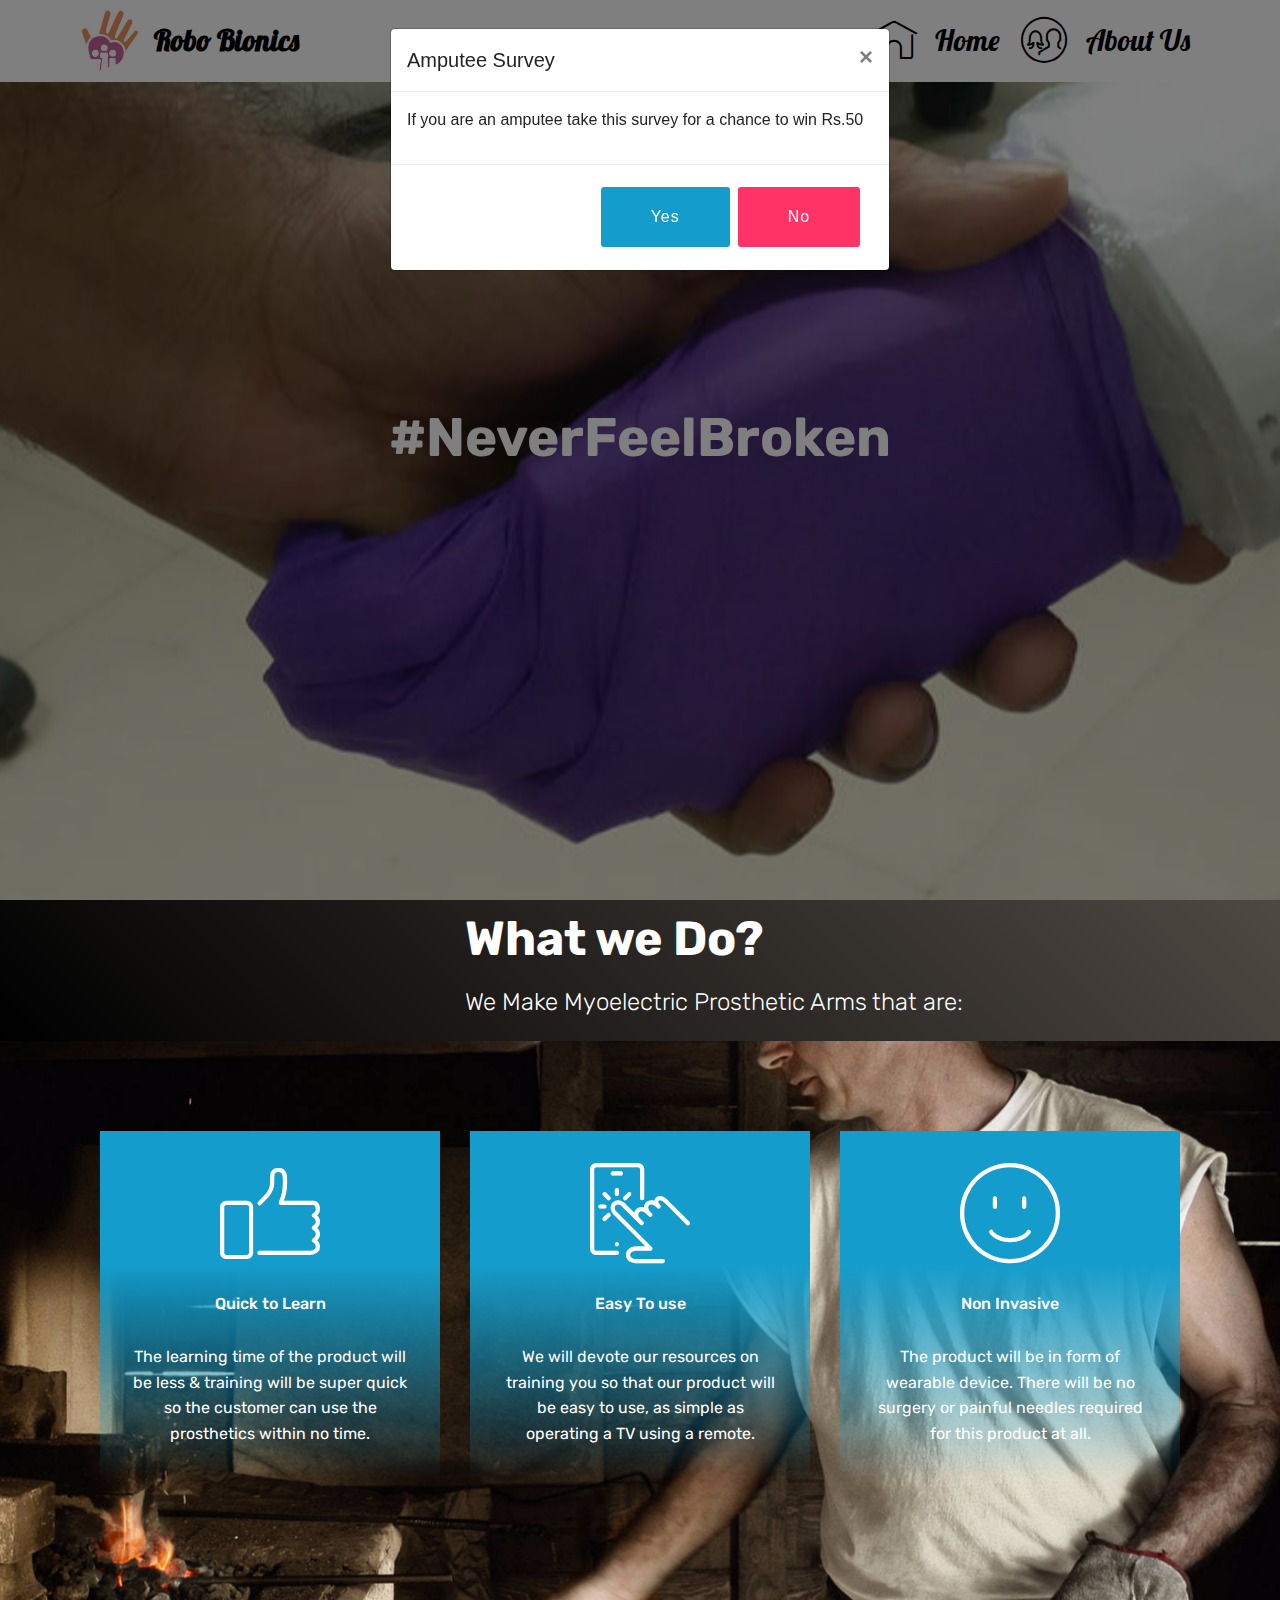
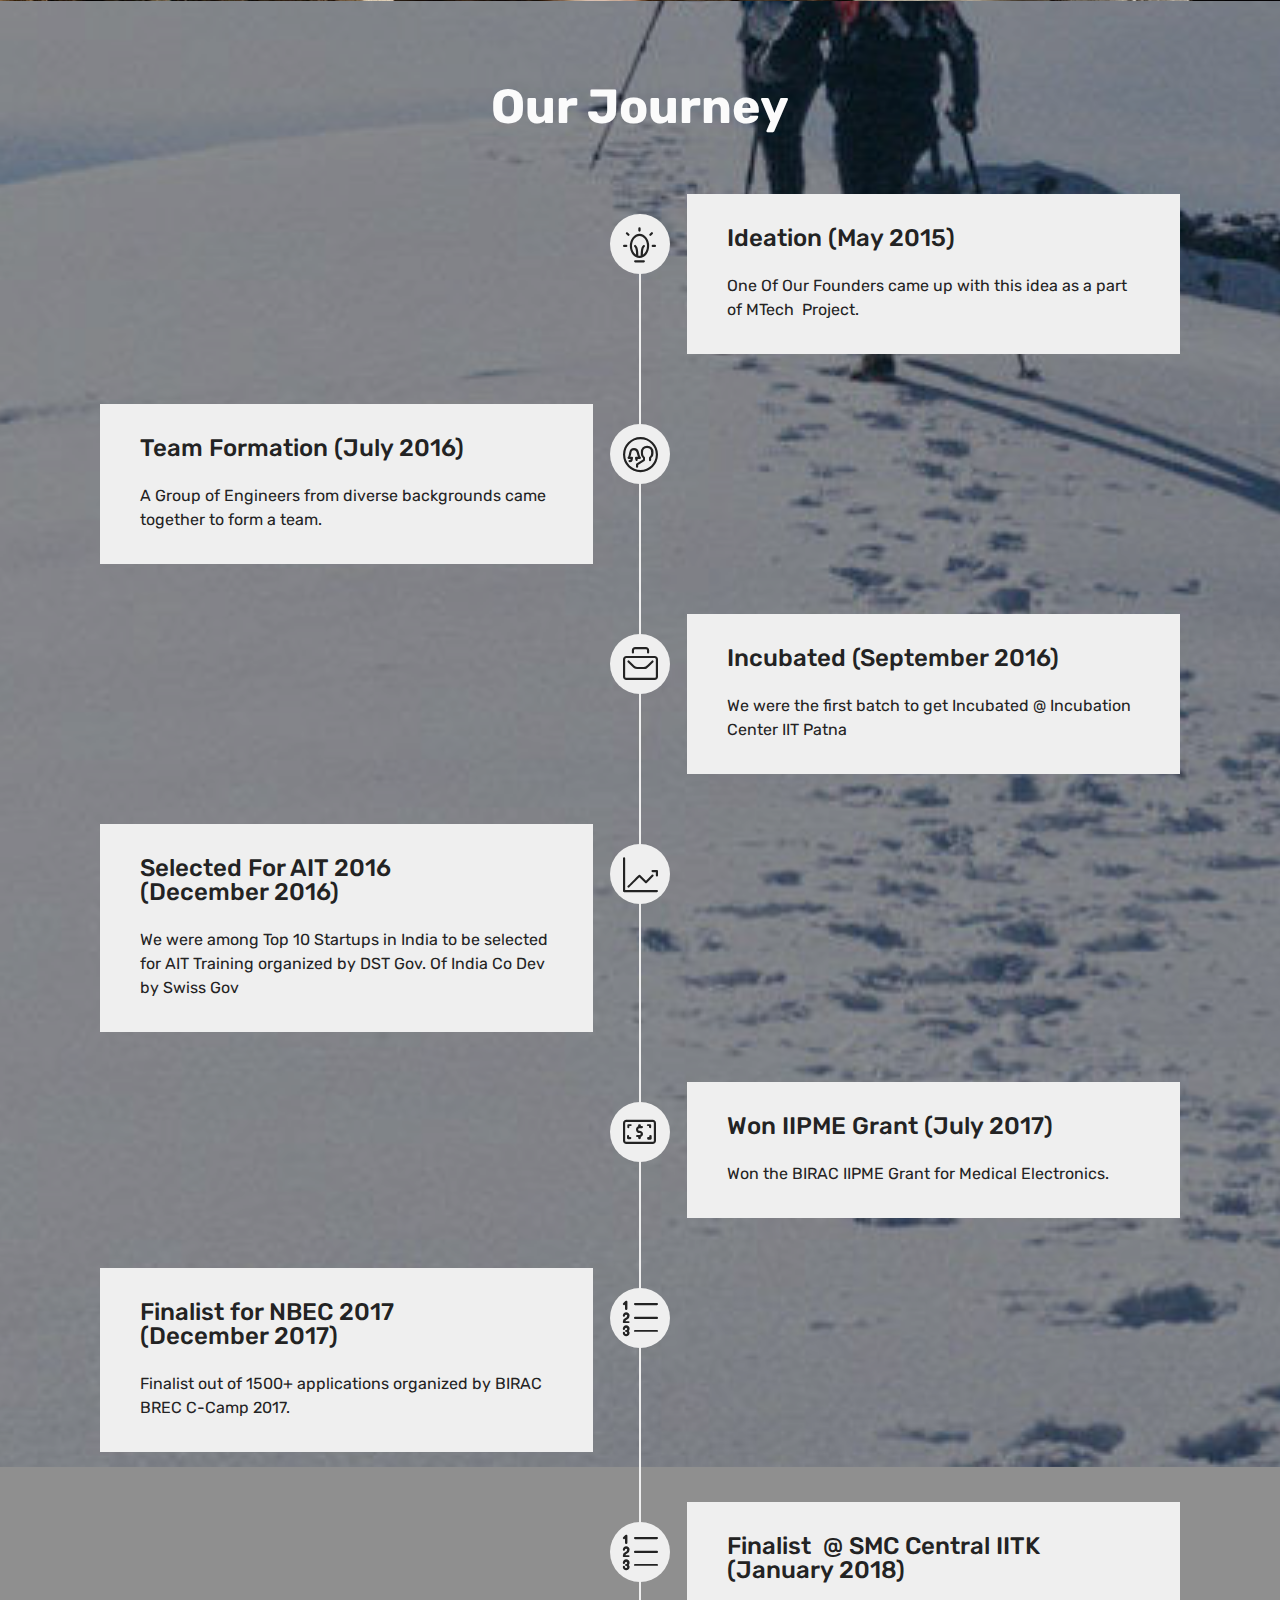
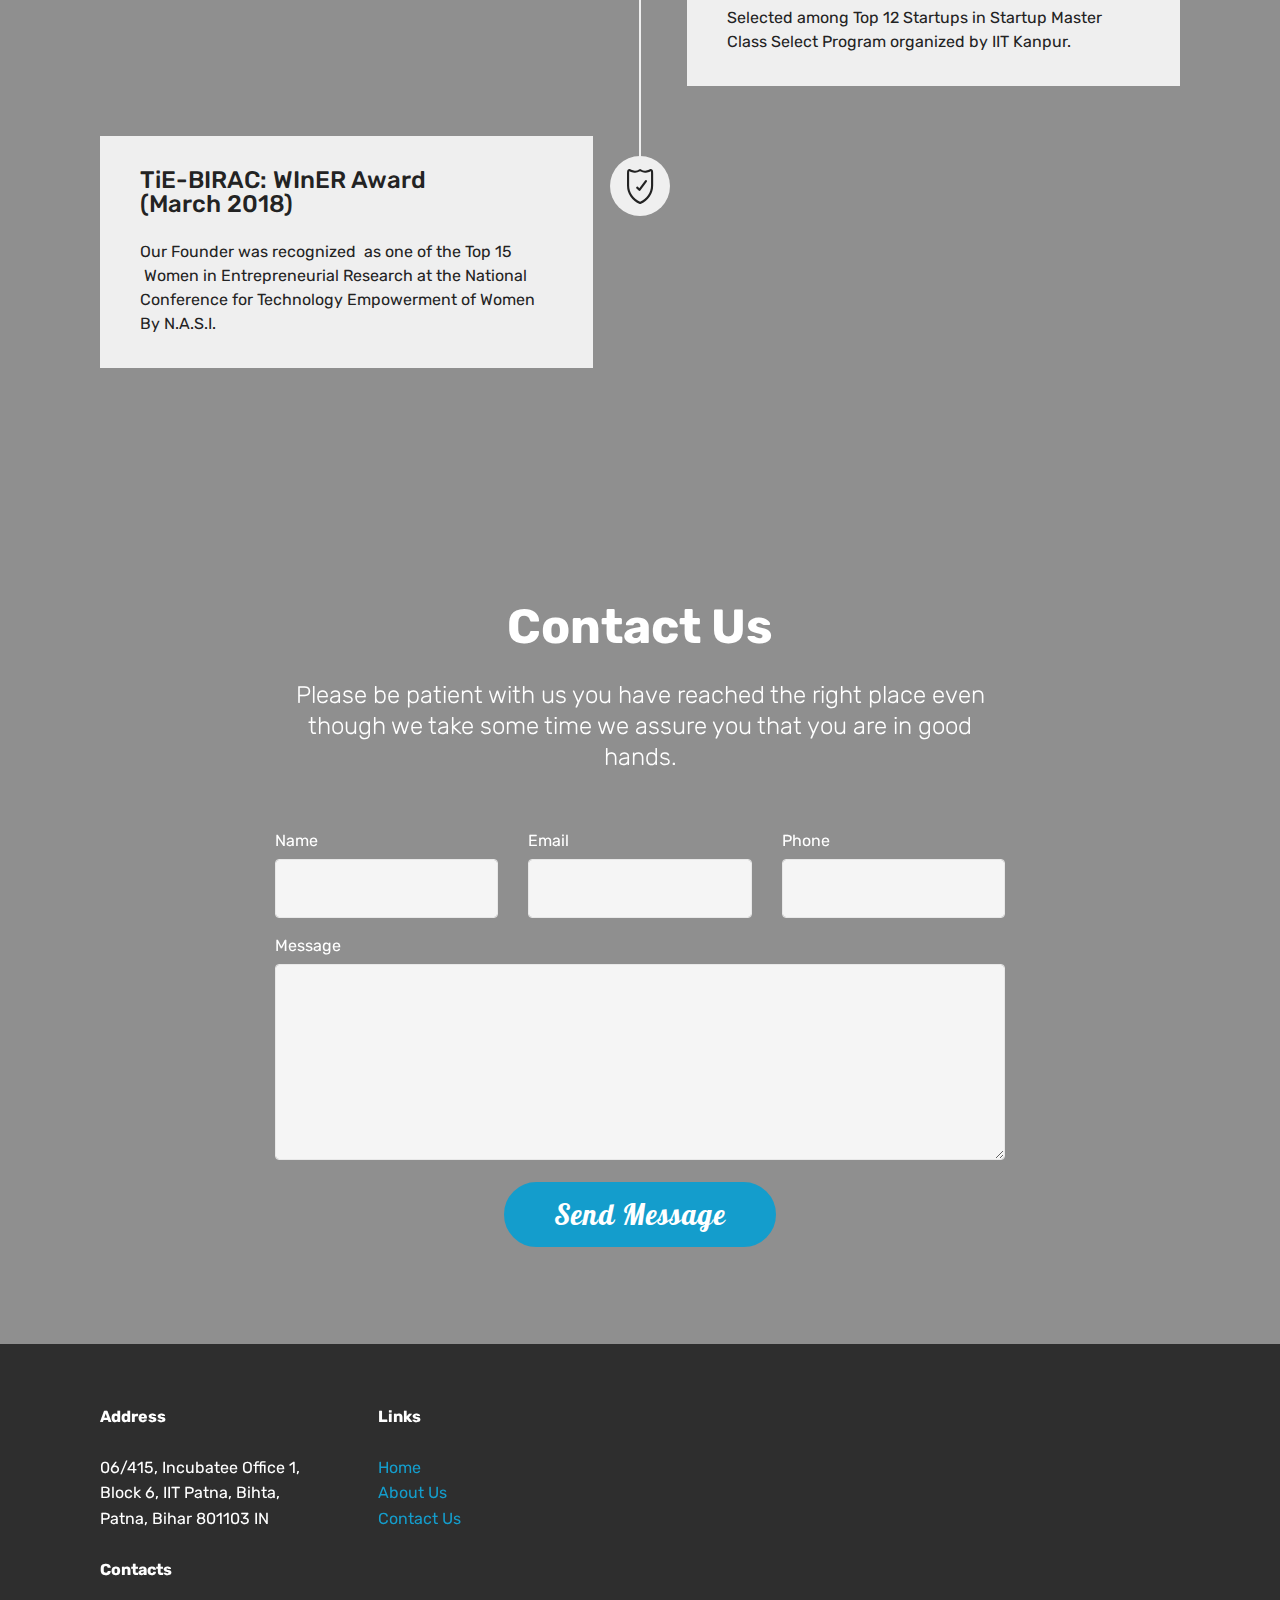
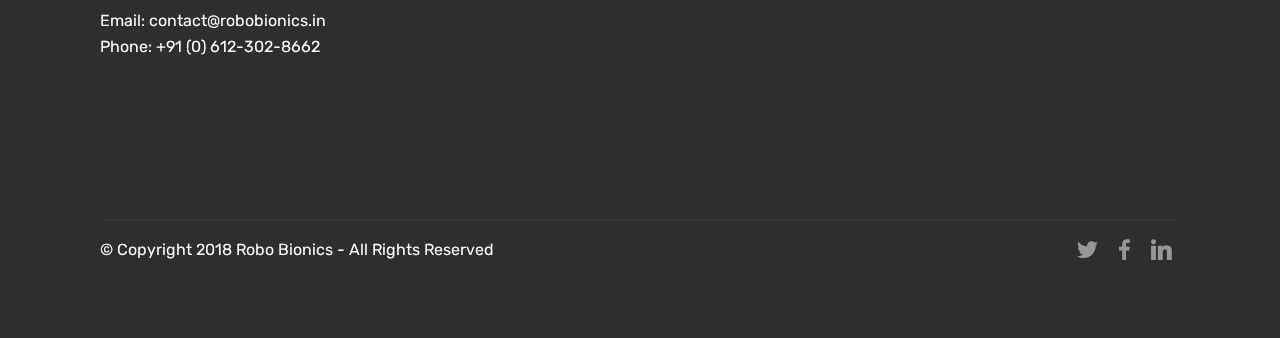
<file: index.html>
<!DOCTYPE html>
<html >
<head>
  <!-- Site made with Mobirise Website Builder v4.7.2, https://mobirise.com -->
  <meta charset="UTF-8">
  <meta http-equiv="X-UA-Compatible" content="IE=edge">
  <meta name="generator" content="Mobirise v4.7.2, mobirise.com">
  <meta name="viewport" content="width=device-width, initial-scale=1, minimum-scale=1">
  <link rel="shortcut icon" href="assets/images/logo-only-122x130.jpg" type="image/x-icon">
  <meta name="description" content="We are a startup company developing upper limb prosthesis,artificial hand,robotic hand.">
  <meta name="keyword" content="aritificial limb,upper limb prosthesis,artificial hand,upper limb amputation">
  <title>Robo Bionics | Hand Prosthesis</title>
  <link rel="stylesheet" href="assets/web/assets/mobirise-icons/mobirise-icons.css">
  <link rel="stylesheet" href="assets/web/assets/mobirise-icons-bold/mobirise-icons-bold.css">
  <link rel="stylesheet" href="assets/tether/tether.min.css">
  <link rel="stylesheet" href="assets/soundcloud-plugin/style.css">
  <link rel="stylesheet" href="assets/bootstrap/css/bootstrap.min.css">
  <link rel="stylesheet" href="assets/bootstrap/css/bootstrap-grid.min.css">
  <link rel="stylesheet" href="assets/bootstrap/css/bootstrap-reboot.min.css">
  <link rel="stylesheet" href="assets/socicon/css/styles.css">
  <link rel="stylesheet" href="assets/dropdown/css/style.css">
  <link rel="stylesheet" href="assets/theme/css/style.css">
  <link rel="stylesheet" href="assets/mobirise/css/mbr-additional.css" type="text/css">
  
  
  
</head>
<body onload = $('#popupsurvey').modal('show');>

<!-- Google Analytics -->
<!-- Global site tag (gtag.js) - Google Analytics -->
<script async src="https://www.googletagmanager.com/gtag/js?id=UA-117297140-1"></script>
<script>
  window.dataLayer = window.dataLayer || [];
  function gtag(){dataLayer.push(arguments);}
  gtag('js', new Date());

  gtag('config', 'UA-117297140-1');
</script>
<!-- /Google Analytics -->


<!-- Popup Facebook -->
<div id="popupsurvey" class="modal" tabindex="-1" role="dialog">
  <div class="modal-dialog" role="document">
    <div class="modal-content">
      <div class="modal-header">
        <h5 class="modal-title">Amputee Survey</h5>
        <button type="button" class="close" data-dismiss="modal" aria-label="Close">
          <span aria-hidden="true">&times;</span>
        </button>
      </div>
      <div class="modal-body">
        <p>If you are an amputee take this survey for a chance to win Rs.50</p>
      </div>
      <div class="modal-footer">
        <button type="button" class="btn btn-primary" onclick="window.open('https://www.surveymonkey.com/r/amputee_study_website')" data-dismiss="modal">Yes</button> 
        <button type="button" class="btn btn-secondary" data-dismiss="modal">No</button>
      </div>
    </div>
  </div>
</div>
<!-- Popup Facebook -->

  <section class="menu cid-qMkZhwtJv9" once="menu" id="menu1-e">

    

    <nav class="navbar navbar-expand beta-menu navbar-dropdown align-items-center navbar-toggleable-sm">
        <button class="navbar-toggler navbar-toggler-right" type="button" data-toggle="collapse" data-target="#navbarSupportedContent" aria-controls="navbarSupportedContent" aria-expanded="false" aria-label="Toggle navigation">
            <div class="hamburger">
                <span></span>
                <span></span>
                <span></span>
                <span></span>
            </div>
        </button>
        <div class="menu-logo">
            <div class="navbar-brand">
                <span class="navbar-logo">
                    <a href="index.html">
                         <img src="assets/images/logo-only-122x130.jpg" alt="Mobirise" title="" style="height: 4.1rem;">
                    </a>
                </span>
                <span class="navbar-caption-wrap"><a class="navbar-caption text-black display-4" href="index.html">
                        Robo Bionics</a></span>
            </div>
        </div>
        <div class="collapse navbar-collapse" id="navbarSupportedContent">
            <ul class="navbar-nav nav-dropdown nav-right" data-app-modern-menu="true"><li class="nav-item">
                    <a class="nav-link link text-black display-4" href="index.html"><span class="mbri-home mbr-iconfont mbr-iconfont-btn"></span>Home</a>
                </li><li class="nav-item"><a class="nav-link link text-black display-4" href="about-us.html"><span class="mbri-users mbr-iconfont mbr-iconfont-btn"></span>
                        
                        About Us
                    </a></li></ul>
            
        </div>
    </nav>
</section>

<section class="engine"><a href="https://mobirise.me/v">free html templates</a></section><section class="cid-qMkZhwZUTI mbr-fullscreen mbr-parallax-background" id="header2-f">

    

    

    <div class="container align-center">
        <div class="row justify-content-md-center">
            <div class="mbr-white col-md-10">
                <h1 class="mbr-section-title mbr-bold pb-3 mbr-fonts-style display-1">
                    #NeverFeelBroken</h1>
                
                
                
            </div>
        </div>
    </div>
    
</section>

<section class="mbr-section info2 cid-qMPx6kHgk5" id="info2-17">

    

    

    <div class="container">
        <div class="row main justify-content-center">
            <div class="media-container-column col-12 col-lg-3 col-md-4">
                
            </div>
            <div class="media-container-column title col-12 col-lg-7 col-md-6">
                <h2 class="align-right mbr-bold mbr-white pb-3 mbr-fonts-style display-2">What we Do?</h2>
                <h3 class="mbr-section-subtitle align-right mbr-light mbr-white mbr-fonts-style display-5">We Make Myoelectric Prosthetic Arms that are:</h3>
            </div>
        </div>
    </div>
</section>

<section class="features8 cid-qMOCfDZ5do" id="features8-14">

    

    

    <div class="container">
        <div class="media-container-row">

            <div class="card  col-12 col-md-6 col-lg-4">
                <div class="card-img">
                    <span class="mbr-iconfont mbri-like"></span>
                </div>
                <div class="card-box align-center">
                    <h4 class="card-title mbr-fonts-style display-7">Quick to Learn</h4>
                    <p class="mbr-text mbr-fonts-style display-7">
                       The learning time of the product will be less &amp; training will be super quick so the customer can use the prosthetics within no time.
                    </p>
                    
                </div>
            </div>

            <div class="card  col-12 col-md-6 col-lg-4">
                <div class="card-img">
                    <span class="mbri-touch mbr-iconfont"></span>
                </div>
                <div class="card-box align-center">
                    <h4 class="card-title mbr-fonts-style display-7">Easy To use</h4>
                    <p class="mbr-text mbr-fonts-style display-7">
                       We will devote our resources on training you so that our product will be easy to use, as simple as operating a TV using a remote.
                    </p>
                    
                </div>
            </div>

            <div class="card  col-12 col-md-6 col-lg-4">
                <div class="card-img">
                    <span class="mbr-iconfont mbri-smile-face"></span>
                </div>
                <div class="card-box align-center">
                    <h4 class="card-title mbr-fonts-style display-7">Non Invasive</h4>
                    <p class="mbr-text mbr-fonts-style display-7">
                       The product will be in form of wearable device. There will be no surgery or painful needles required for this product at all.
                    </p>
                    
                </div>
            </div>

            
        </div>
    </div>
</section>

<section class="timeline2 cid-qMqSQ3eRGv mbr-parallax-background" id="timeline2-i">

    

    <div class="mbr-overlay" style="opacity: 0.4; background-color: rgb(0, 0, 0);">
    </div>

    <div class="container align-center">
        
        <h3 class="mbr-section-subtitle pb-5 mbr-fonts-style display-2"><strong>Our Journey</strong></h3>

        <div class="container timelines-container" mbri-timelines="">
            <div class="row timeline-element reverse separline">      
                <span class="iconsBackground">
                    <span class="mbr-iconfont mbrib-idea"></span>
                </span>          
                <div class="col-xs-12 col-md-6 align-left">
                    <div class="timeline-text-content">
                        <h4 class="mbr-timeline-title pb-3 mbr-fonts-style display-5">
                            Ideation (May 2015)</h4>
                        <p class="mbr-timeline-text mbr-fonts-style display-7">One Of Our Founders came up with this idea as a part of MTech &nbsp;Project.</p>
                     </div>
                </div>
            </div>

            <div class="row timeline-element  separline">
                <span class="iconsBackground">
                    <span class="mbr-iconfont mbrib-users"></span>
                </span>
                <div class="col-xs-12 col-md-6 align-left ">
                    <div class="timeline-text-content">
                        <h4 class="mbr-timeline-title pb-3 mbr-fonts-style display-5">
                            Team Formation (July 2016)</h4>
                        <p class="mbr-timeline-text mbr-fonts-style display-7">A Group of Engineers from diverse backgrounds came together to form a team.</p>
                    </div>
                </div>
            </div> 

            <div class="row timeline-element reverse separline">
                <span class="iconsBackground">
                    <span class="mbr-iconfont mbrib-briefcase"></span>
                </span>
                <div class="col-xs-12 col-md-6 align-left">
                    <div class="timeline-text-content">
                        <h4 class="mbr-timeline-title pb-3 mbr-fonts-style display-5">Incubated (September 2016)</h4>      
                        <p class="mbr-timeline-text mbr-fonts-style display-7">
                            We were the first batch to get Incubated @ Incubation Center IIT Patna</p>
                    </div>
                </div>
            </div>

            <div class="row timeline-element  separline">
                <span class="iconsBackground">
                    <span class="mbr-iconfont mbrib-growing-chart"></span>
                </span>
                <div class="col-xs-12 col-md-6 align-left ">
                    <div class="timeline-text-content">
                        <h4 class="mbr-timeline-title pb-3 mbr-fonts-style display-5">Selected For AIT 2016 &nbsp; &nbsp; &nbsp; (December 2016)</h4>
                        <p class="mbr-timeline-text mbr-fonts-style display-7">We were among Top 10 Startups in India to be selected for AIT Training organized by DST Gov. Of India Co Dev by Swiss Gov</p>
                    </div>
                </div>
            </div>

            <div class="row timeline-element reverse separline">
                <span class="iconsBackground">
                    <span class="mbr-iconfont mbrib-cash"></span>
                </span>
                <div class="col-xs-12 col-md-6 align-left">
                    <div class="timeline-text-content">
                        <h4 class="mbr-timeline-title pb-3 mbr-fonts-style display-5">Won IIPME Grant (July 2017)</h4>
                        <p class="mbr-timeline-text mbr-fonts-style display-7">
                            Won the BIRAC IIPME Grant for Medical Electronics.
                        </p>
                    </div>
                </div>
            </div>

            <div class="row timeline-element separline">
                <span class="iconsBackground">
                    <span class="mbr-iconfont mbrib-numbered-list"></span>
                </span>
                <div class="col-xs-12 col-md-6 align-left ">
                    <div class="timeline-text-content">
                        <h4 class="mbr-timeline-title pb-3 mbr-fonts-style display-5">Finalist  for NBEC 2017 &nbsp; &nbsp; &nbsp; &nbsp; &nbsp; &nbsp; &nbsp; &nbsp; &nbsp; &nbsp;&nbsp;<br>(December 2017)</h4>
                        <p class="mbr-timeline-text mbr-fonts-style display-7">
                            Finalist  out of 1500+ applications organized by BIRAC BREC C-Camp 2017.
                        </p>
                    </div>
                </div>
            </div>

            <div class="row timeline-element reverse separline">
                <span class="iconsBackground">
                    <span class="mbr-iconfont mbrib-numbered-list"></span>
                </span>
                <div class="col-xs-12 col-md-6 align-left">
                    <div class="timeline-text-content">
                        <h4 class="mbr-timeline-title pb-3 mbr-fonts-style display-5">Finalist &nbsp;@ SMC Central IITK<br>(January 2018)</h4>
                        <p class="mbr-timeline-text mbr-fonts-style display-7">Selected among Top 12 Startups in Startup Master Class Select Program organized by IIT Kanpur.</p>
                    </div>
                </div>
            </div>

            <div class="row timeline-element">
                <span class="iconsBackground">
                    <span class="mbr-iconfont mbrib-protect"></span>
                </span>
                <div class="col-xs-12 col-md-6 align-left ">
                    <div class="timeline-text-content">
                        <h4 class="mbr-timeline-title pb-3 mbr-fonts-style display-5">TiE-BIRAC: WInER Award<br>(March 2018)<br></h4>
                        <p class="mbr-timeline-text mbr-fonts-style display-7">Our Founder was recognized &nbsp;as one of the Top 15 &nbsp;Women in Entrepreneurial Research at the National Conference for Technology Empowerment of Women By N.A.S.I.</p>
                    </div>
                </div>
            </div>

            

            

            

            
        </div>
    </div>
</section>

<section class="mbr-section form1 cid-qMwZez8QUS mbr-parallax-background" id="form1-t">

    

    <div class="mbr-overlay" style="opacity: 0.4; background-color: rgb(0, 0, 0);">
    </div>
    <div class="container">
        <div class="row justify-content-center">
            <div class="title col-12 col-lg-8">
                <h2 class="mbr-section-title align-center pb-3 mbr-fonts-style display-2"><strong>
                    Contact Us</strong></h2>
                <h3 class="mbr-section-subtitle align-center mbr-light pb-3 mbr-fonts-style display-5">Please be patient with us you have reached the right place even though we take some time we assure you that you are in good hands.</h3>
            </div>
        </div>
    </div>
    <div class="container">
        <div class="row justify-content-center">
            <div class="media-container-column col-lg-8" data-form-type="formoid">
                    <div data-form-alert="" hidden="">Thanks for filling out the form!</div>
            
                    <form class="mbr-form" action="https://mobirise.com/" method="post" data-form-title="Mobirise Form"><input type="hidden" name="email" data-form-email="true" value="vxQDAcraYPieCToznYCrmStjJyFYZu7IA/mjopInqZdye6QDBDzsEdBroudffDupWCohdluQAIlfmFh2Au2eTate7Bsu/5DjQ7xYHepPLRmnFTAXTBs5hzFgpkWeXAnr" data-form-field="Email">
                        <div class="row row-sm-offset">
                            <div class="col-md-4 multi-horizontal" data-for="name">
                                <div class="form-group">
                                    <label class="form-control-label mbr-fonts-style display-7" for="name-form1-t">Name</label>
                                    <input type="text" class="form-control" name="name" data-form-field="Name" required="" id="name-form1-t">
                                </div>
                            </div>
                            <div class="col-md-4 multi-horizontal" data-for="email">
                                <div class="form-group">
                                    <label class="form-control-label mbr-fonts-style display-7" for="email-form1-t">Email</label>
                                    <input type="email" class="form-control" name="email" data-form-field="Email" required="" id="email-form1-t">
                                </div>
                            </div>
                            <div class="col-md-4 multi-horizontal" data-for="phone">
                                <div class="form-group">
                                    <label class="form-control-label mbr-fonts-style display-7" for="phone-form1-t">Phone</label>
                                    <input type="tel" class="form-control" name="phone" data-form-field="Phone" id="phone-form1-t">
                                </div>
                            </div>
                        </div>
                        <div class="form-group" data-for="message">
                            <label class="form-control-label mbr-fonts-style display-7" for="message-form1-t">Message</label>
                            <textarea type="text" class="form-control" name="message" rows="7" data-form-field="Message" id="message-form1-t"></textarea>
                        </div>
            
                        <span class="input-group-btn"><button href="" type="submit" class="btn btn-primary btn-form display-4">Send Message</button></span>
                    </form>
            </div>
        </div>
    </div>
</section>

<section class="cid-qMwXLHFZyC" id="footer2-r">

    

    

    <div class="container">
        <div class="media-container-row content mbr-white">
            <div class="col-12 col-md-3 mbr-fonts-style display-7">
                <p class="mbr-text">
                    <strong>Address</strong>
                    <br>
                    <br>06/415, Incubatee Office 1,<br>Block 6, IIT Patna, Bihta,<br>Patna, Bihar 801103 IN<br><br><strong>Contacts</strong>
                    <br>
                    <br>Email: contact@robobionics.in &nbsp; &nbsp;<br>Phone: +91 (0) 612-302-8662<br></p>
            </div>
            <div class="col-12 col-md-3 mbr-fonts-style display-7">
                <p class="mbr-text">
                    <strong>Links</strong>
                    <br>
                    <br><a href="index.html">Home&nbsp;</a><br><a href="about-us.html">About Us</a><br>
                    <a href="index.html#form1-t">Contact Us</a><br><br></p>
            </div>
            <div class="col-12 col-md-6">
                <div class="google-map"><iframe frameborder="0" style="border:0" src="https://www.google.com/maps/embed/v1/place?key=AIzaSyA0Dx_boXQiwvdz8sJHoYeZNVTdoWONYkU&amp;q=place_id:ChIJQ-_2zntWjTkRHhFs8FOYkzk" allowfullscreen=""></iframe></div>
            </div>
        </div>
        <div class="footer-lower">
            <div class="media-container-row">
                <div class="col-sm-12">
                    <hr>
                </div>
            </div>
            <div class="media-container-row mbr-white">
                <div class="col-sm-6 copyright">
                    <p class="mbr-text mbr-fonts-style display-7">
                        © Copyright 2018 Robo Bionics - All Rights Reserved
                    </p>
                </div>
                <div class="col-md-6">
                    <div class="social-list align-right">
                        <div class="soc-item">
                            <a href="https://twitter.com/robobionics" target="_blank">
                                <span class="mbr-iconfont mbr-iconfont-social socicon-twitter socicon"></span>
                            </a>
                        </div>
                        <div class="soc-item">
                            <a href="https://www.facebook.com/robobionics" target="_blank">
                                <span class="mbr-iconfont mbr-iconfont-social socicon-facebook socicon"></span>
                            </a>
                        </div>
                        <div class="soc-item">
                            <a href="https://in.linkedin.com/company/robo-bionics" target="_blank">
                                <span class="mbr-iconfont mbr-iconfont-social socicon-linkedin socicon"></span>
                            </a>
                        </div>
                        
                        
                        
                    </div>
                </div>
            </div>
        </div>
    </div>
</section>


  <script src="assets/web/assets/jquery/jquery.min.js"></script>
  <script src="assets/popper/popper.min.js"></script>
  <script src="assets/tether/tether.min.js"></script>
  <script src="assets/bootstrap/js/bootstrap.min.js"></script>
  <script src="assets/touchswipe/jquery.touch-swipe.min.js"></script>
  <script src="assets/parallax/jarallax.min.js"></script>
  <script src="assets/smoothscroll/smooth-scroll.js"></script>
  <script src="assets/dropdown/js/script.min.js"></script>
  <script src="assets/theme/js/script.js"></script>
  <script src="assets/formoid/formoid.min.js"></script>
  
  <script type="text/javascript" src="//s7.addthis.com/js/300/addthis_widget.js#pubid=ra-5b220a0dd4ca1ed6"></script>
</body>
</html>
</file>
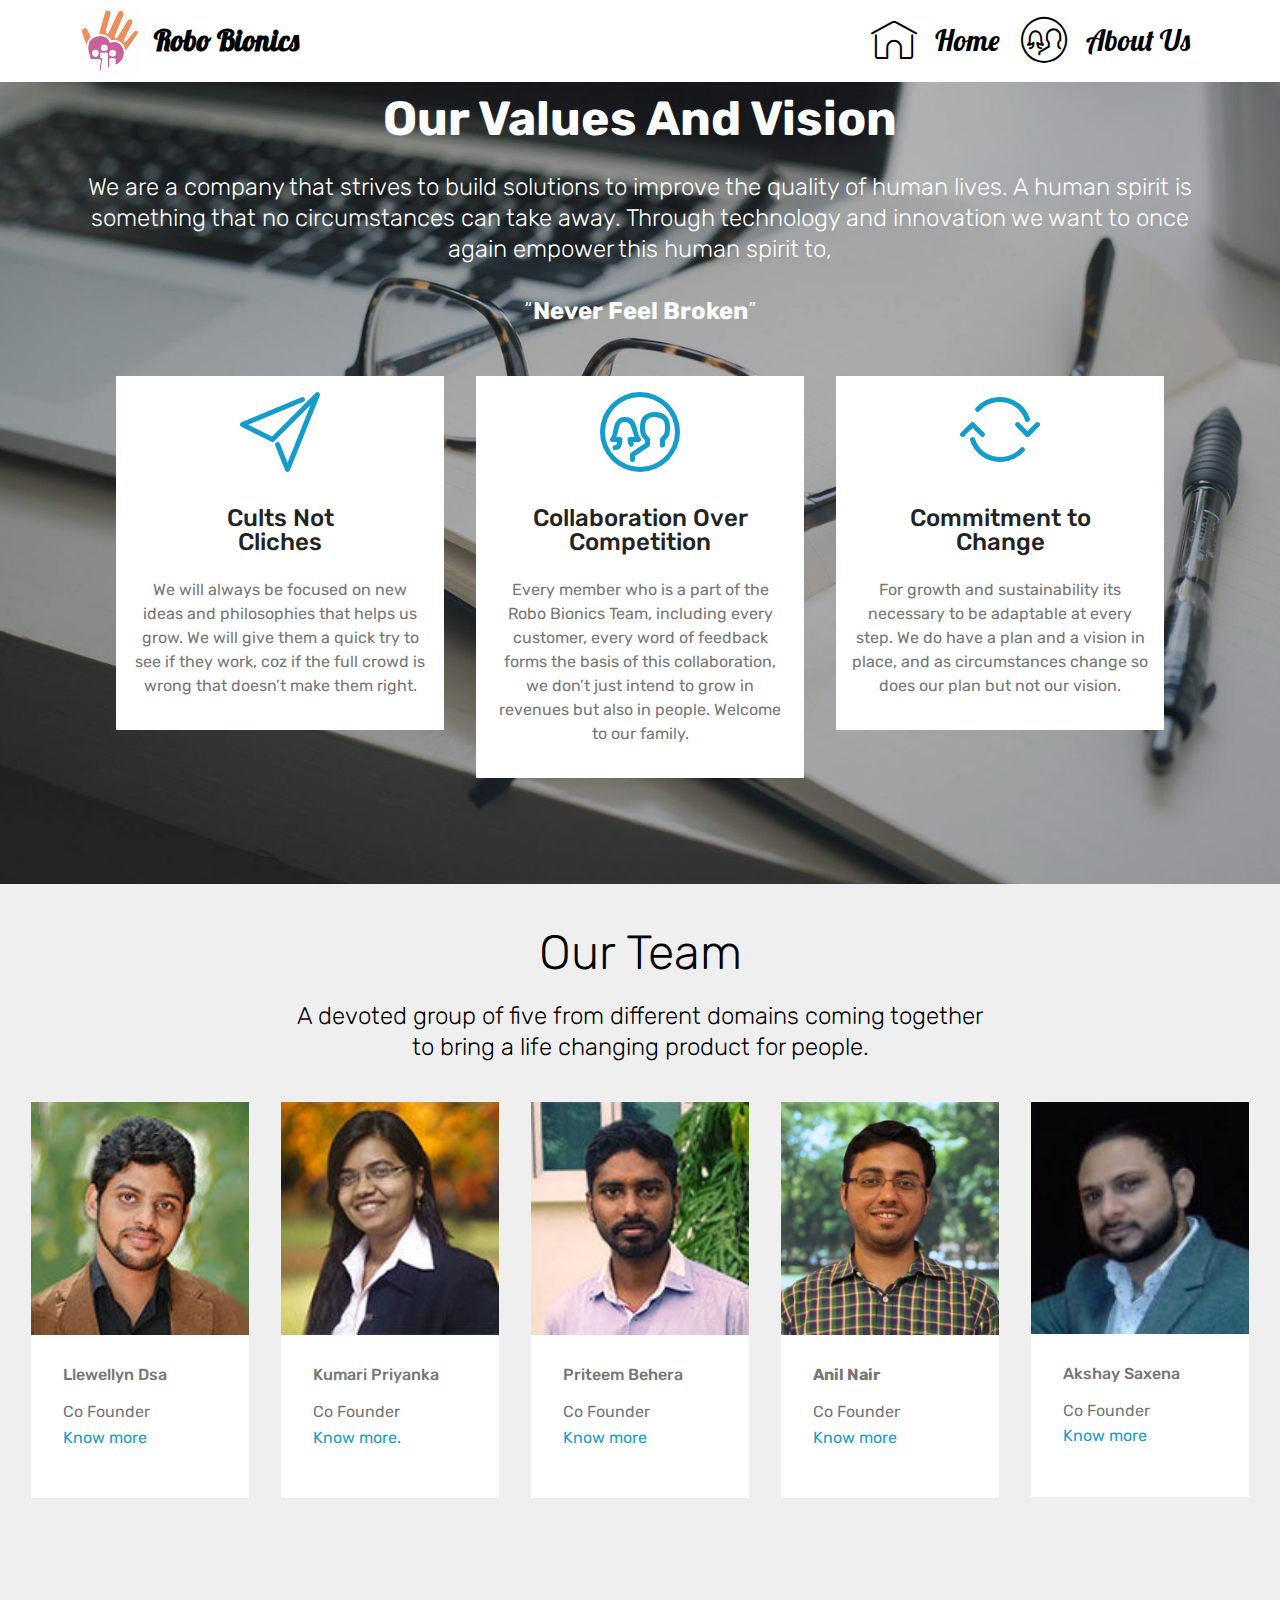
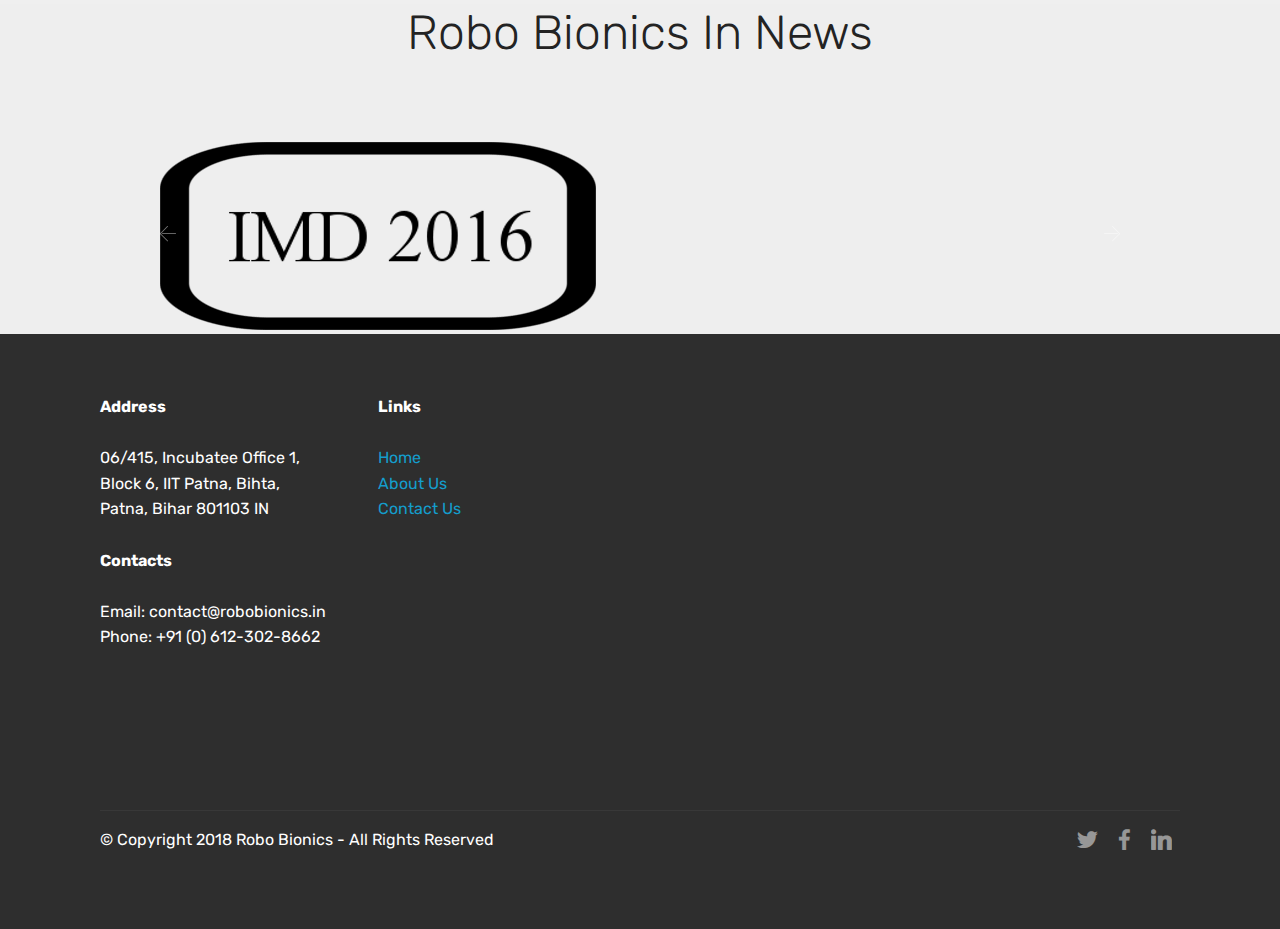
<file: about-us.html>
<!DOCTYPE html>
<html >
<head>
  <!-- Site made with Mobirise Website Builder v4.6.6, https://mobirise.com -->
  <meta charset="UTF-8">
  <meta http-equiv="X-UA-Compatible" content="IE=edge">
  <meta name="generator" content="Mobirise v4.6.6, mobirise.com">
  <meta name="viewport" content="width=device-width, initial-scale=1, minimum-scale=1">
  <link rel="shortcut icon" href="assets/images/logo-only-122x130.jpg" type="image/x-icon">
  <meta name="description" content="Robo Bionics Team Introduction,Vision,Values.">
  <title>Robo Bionics | About Us</title>
  <link rel="stylesheet" href="assets/web/assets/mobirise-icons-bold/mobirise-icons-bold.css">
  <link rel="stylesheet" href="assets/web/assets/mobirise-icons/mobirise-icons.css">
  <link rel="stylesheet" href="assets/tether/tether.min.css">
  <link rel="stylesheet" href="assets/soundcloud-plugin/style.css">
  <link rel="stylesheet" href="assets/bootstrap/css/bootstrap.min.css">
  <link rel="stylesheet" href="assets/bootstrap/css/bootstrap-grid.min.css">
  <link rel="stylesheet" href="assets/bootstrap/css/bootstrap-reboot.min.css">
  <link rel="stylesheet" href="assets/dropdown/css/style.css">
  <link rel="stylesheet" href="assets/socicon/css/styles.css">
  <link rel="stylesheet" href="assets/theme/css/style.css">
  <link rel="stylesheet" href="assets/mobirise/css/mbr-additional.css" type="text/css">
  
  
  
</head>
<body>
  <section class="menu cid-qMkZhwtJv9" once="menu" id="menu1-j">

    

    <nav class="navbar navbar-expand beta-menu navbar-dropdown align-items-center navbar-toggleable-sm">
        <button class="navbar-toggler navbar-toggler-right" type="button" data-toggle="collapse" data-target="#navbarSupportedContent" aria-controls="navbarSupportedContent" aria-expanded="false" aria-label="Toggle navigation">
            <div class="hamburger">
                <span></span>
                <span></span>
                <span></span>
                <span></span>
            </div>
        </button>
        <div class="menu-logo">
            <div class="navbar-brand">
                <span class="navbar-logo">
                    <a href="index.html">
                         <img src="assets/images/logo-only-122x130.jpg" alt="Mobirise" title="" style="height: 4.1rem;">
                    </a>
                </span>
                <span class="navbar-caption-wrap"><a class="navbar-caption text-black display-4" href="index.html">
                        Robo Bionics</a></span>
            </div>
        </div>
        <div class="collapse navbar-collapse" id="navbarSupportedContent">
            <ul class="navbar-nav nav-dropdown nav-right" data-app-modern-menu="true"><li class="nav-item">
                    <a class="nav-link link text-black display-4" href="index.html"><span class="mbri-home mbr-iconfont mbr-iconfont-btn"></span>Home</a>
                </li><li class="nav-item"><a class="nav-link link text-black display-4" href="about-us.html"><span class="mbri-users mbr-iconfont mbr-iconfont-btn"></span>
                        
                        About Us
                    </a></li></ul>
            
        </div>
    </nav>
</section>

<section class="engine"><a href="https://mobirise.ws/p">open source web page maker</a></section><section class="counters1 counters cid-qMPq7xgL6D" id="counters1-16">

    

    <div class="mbr-overlay" style="opacity: 0.3; background-color: rgb(35, 35, 35);">
    </div>

    <div class="container">
        <h2 class="mbr-section-title pb-3 align-center mbr-fonts-style display-2"><strong>Our Values And Vision</strong></h2>
        <h3 class="mbr-section-subtitle mbr-fonts-style display-5">We are a company that strives to build solutions to improve the quality of human lives. A human spirit is something that no circumstances can take away. Through technology and innovation we want to once again empower this human spirit to,
<div>​
</div><div>“<strong>Never Feel Broken</strong>”</div></h3>

        <div class="container pt-4 mt-2">
            <div class="media-container-row">
                <div class="card p-3 align-center col-12 col-md-6 col-lg-4">
                    <div class="panel-item p-3">
                        <div class="card-img pb-3">
                            <span class="mbr-iconfont mbrib-paper-plane"></span>
                        </div>

                        <div class="card-text">
                            <h3 class="pt-3 pb-3 mbr-fonts-style display-5">Cults Not <br>Cliches</h3>
                            
                            <p class="mbr-content-text mbr-fonts-style display-7">We will always be focused on new ideas and philosophies that helps us grow. We will give them a quick try to see if they work, coz if the full crowd is wrong that doesn’t make them right.​</p>
                        </div>
                    </div>
                </div>


                <div class="card p-3 align-center col-12 col-md-6 col-lg-4">
                    <div class="panel-item p-3">
                        <div class="card-img pb-3">
                            <span class="mbr-iconfont mbrib-users"></span>
                        </div>
                        <div class="card-text">
                            <h3 class="pt-3 pb-3 mbr-fonts-style display-5">Collaboration Over Competition</h3>
                            
                            <p class="mbr-content-text mbr-fonts-style display-7">
                                    Every member who is a part of the Robo Bionics Team, including every customer, every word of feedback forms the basis of this collaboration, we don’t just intend to grow in revenues but also in people. Welcome to our family.
                            </p>
                        </div>
                    </div>
                </div>

                <div class="card p-3 align-center col-12 col-md-6 col-lg-4">
                    <div class="panel-item p-3">
                        <div class="card-img pb-3">
                            <span class="mbr-iconfont mbrib-update"></span>
                        </div>
                        <div class="card-text">
                            <h3 class="pt-3 pb-3 mbr-fonts-style display-5">Commitment to <br>Change</h3>
                            
                            <p class="mbr-content-text mbr-fonts-style display-7">
                                    For growth and sustainability its necessary to be adaptable at every step. We do have a plan and a vision in place, and as circumstances change so does our plan but not our vision.
                            </p>
                        </div>
                    </div>
                </div>


                
            </div>
        </div>
   </div>
</section>

<section class="mbr-section content4 cid-qMPKHieoPT" id="content4-1b">

    

    <div class="container">
        <div class="media-container-row">
            <div class="title col-12 col-md-8">
                <h2 class="align-center pb-3 mbr-fonts-style display-2">Our Team</h2>
                <h3 class="mbr-section-subtitle align-center mbr-light mbr-fonts-style display-5">A devoted group of five from different domains coming together to bring a life changing product for people.</h3>
                
            </div>
        </div>
    </div>
</section>

<section class="features17 cid-qMPDwBhQK4" id="features17-18">
    
    

    
    <div class="container-fluid">
        <div class="media-container-row">
            <div class="card p-3 col-12 col-md-6 my-col">
                <div class="card-wrapper">
                    <div class="card-img">
                        <img src="assets/images/lew-3-142x152.jpg" alt="Mobirise" title="">
                    </div>
                    <div class="card-box">
                        <h4 class="card-title pb-3 mbr-fonts-style display-7">
                            Llewellyn Dsa<br></h4>
                        <p class="mbr-text mbr-fonts-style display-7">Co Founder<br><a href="https://www.linkedin.com/in/llewellyndsa" target="_blank">Know more</a><a href="https://in.linkedin.com/in/llewellyn-d-sa-a9444a53"><br></a></p>
                    </div>
                </div>
            </div>

            <div class="card p-3 col-12 col-md-6 my-col">
                <div class="card-wrapper">
                    <div class="card-img">
                        <img src="assets/images/priyanka-2-142x152.jpg" alt="Mobirise" title="">
                    </div>
                    <div class="card-box">
                        <h4 class="card-title pb-3 mbr-fonts-style display-7">
                            Kumari Priyanka</h4>
                        <p class="mbr-text mbr-fonts-style display-7">Co Founder<br><a href="https://in.linkedin.com/in/kumari-priyanka-075b2b66" target="_blank">Know more.</a></p>
                    </div>
                </div>
            </div>

            <div class="card p-3 col-12 col-md-6 my-col">
                <div class="card-wrapper">
                    <div class="card-img">
                        <img src="assets/images/priteem-2-142x152.jpg" alt="Mobirise" title="">
                    </div>
                    <div class="card-box">
                        <h4 class="card-title pb-3 mbr-fonts-style display-7">
                            Priteem Behera</h4>
                        <p class="mbr-text mbr-fonts-style display-7">Co Founder<br><a href="https://in.linkedin.com/in/priteem" target="_blank">Know more</a></p>
                    </div>
                </div>
            </div>

            <div class="card p-3 col-12 col-md-6 my-col">
                <div class="card-wrapper">
                    <div class="card-img">
                        <img src="assets/images/anil3-510x546.jpg" alt="Mobirise" title="">
                    </div>
                    <div class="card-box">
                        <h4 class="card-title pb-3 mbr-fonts-style display-7"><strong>Anil Nair</strong><br></h4>
                        <p class="mbr-text mbr-fonts-style display-7">Co Founder<br><a href="https://www.linkedin.com/in/anilnair90" target="_blank">Know more</a></p>
                    </div>
                </div>
            </div>
            <div class="card p-3 col-12 col-md-6 my-col">
                <div class="card-wrapper">
                    <div class="card-img">
                        <img src="assets/images/img-crop-5-228x152.jpg" alt="Mobirise" title="">
                    </div>
                    <div class="card-box">
                        <h4 class="card-title pb-3 mbr-fonts-style display-7">
                            Akshay Saxena</h4>
                        <p class="mbr-text mbr-fonts-style display-7">Co Founder<br><a href="https://in.linkedin.com/in/akshaysaxenaiitp" target="_blank">Know more</a>&nbsp;<br></p>
                    </div>
                </div>
            </div>
            
        </div>
    </div>
</section>

<section class="clients cid-qNS9ddHCO7" id="clients-1e">
      

    
        <div class="container mb-5">
            <div class="media-container-row">
                <div class="col-12 align-center">
                    <h2 class="mbr-section-title pb-3 mbr-fonts-style display-2">Robo Bionics In News</h2>
                    
                </div>
            </div>
        </div>

    <div class="container">
        <div class="carousel slide" data-ride="carousel" role="listbox">
            <div class="carousel-inner" data-visible="5">
                
                
                
                
                
            <div class="carousel-item ">
                    <div class="media-container-row">
                        <div class="col-md-12">
                            <div class="wrap-img ">
                                <a href="https://electronicsforu.com/technology-trends/tech-focus/rapid-prototyping-3d-printers"><img src="assets/images/efy-1-600x200.png" class="img-responsive clients-img" alt="" title=""></a>
                            </div>
                        </div>
                    </div>
                </div><div class="carousel-item ">
                    <div class="media-container-row">
                        <div class="col-md-12">
                            <div class="wrap-img ">
                                <a href="https://www.amarujala.com/bizarre-news/science-wonders/prosthetic-hand-successful-on-eight-people-no-operation-needed"><img src="assets/images/amar-ujala-600x200.png" class="img-responsive clients-img" alt="" title=""></a>
                            </div>
                        </div>
                    </div>
                </div><div class="carousel-item ">
                    <div class="media-container-row">
                        <div class="col-md-12">
                            <div class="wrap-img ">
                                <a href="https://docs.zoho.com/file/1rxg2ba5923791c6b4fd986ce891ddb8b959d"><img src="assets/images/imd-600x200.png" class="img-responsive clients-img" alt="" title=""></a>
                            </div>
                        </div>
                    </div>
                </div><div class="carousel-item ">
                    <div class="media-container-row">
                        <div class="col-md-12">
                            <div class="wrap-img ">
                                <a href="https://www.telegraphindia.com/1160730/jsp/bihar/story_99469.jsp"><img src="assets/images/telegraph-600x200.png" class="img-responsive clients-img" alt="" title=""></a>
                            </div>
                        </div>
                    </div>
                </div><div class="carousel-item ">
                    <div class="media-container-row">
                        <div class="col-md-12">
                            <div class="wrap-img ">
                                <a href="http://www.swissnexindia.org/event/academia-industry-training-2016-2/"><img src="assets/images/ait-1-600x200.png" class="img-responsive clients-img" alt="" title=""></a>
                            </div>
                        </div>
                    </div>
                </div></div>
            <div class="carousel-controls">
                <a data-app-prevent-settings="" class="carousel-control carousel-control-prev" role="button" data-slide="prev">
                    <span aria-hidden="true" class="mbri-left mbr-iconfont"></span>
                    <span class="sr-only">Previous</span>
                </a>
                <a data-app-prevent-settings="" class="carousel-control carousel-control-next" role="button" data-slide="next">
                    <span aria-hidden="true" class="mbri-right mbr-iconfont"></span>
                    <span class="sr-only">Next</span>
                </a>
            </div>
        </div>
    </div>
</section>

<section class="cid-qMPHDJy2Qq" id="footer2-1a">

    

    

    <div class="container">
        <div class="media-container-row content mbr-white">
            <div class="col-12 col-md-3 mbr-fonts-style display-7">
                <p class="mbr-text">
                    <strong>Address</strong>
                    <br>
                    <br>06/415, Incubatee Office 1,<br>Block 6, IIT Patna, Bihta,<br>Patna, Bihar 801103 IN<br><br><strong>Contacts</strong>
                    <br>
                    <br>Email: contact@robobionics.in &nbsp; &nbsp;<br>Phone: +91 (0) 612-302-8662<br></p>
            </div>
            <div class="col-12 col-md-3 mbr-fonts-style display-7">
                <p class="mbr-text">
                    <strong>Links</strong>
                    <br>
                    <br><a href="index.html">Home&nbsp;</a><br><a href="about-us.html">About Us</a><br>
                    <a href="index.html#form1-t">Contact Us</a><br><br></p>
            </div>
            <div class="col-12 col-md-6">
                <div class="google-map"><iframe frameborder="0" style="border:0" src="https://www.google.com/maps/embed/v1/place?key=AIzaSyA0Dx_boXQiwvdz8sJHoYeZNVTdoWONYkU&amp;q=place_id:ChIJQ-_2zntWjTkRHhFs8FOYkzk" allowfullscreen=""></iframe></div>
            </div>
        </div>
        <div class="footer-lower">
            <div class="media-container-row">
                <div class="col-sm-12">
                    <hr>
                </div>
            </div>
            <div class="media-container-row mbr-white">
                <div class="col-sm-6 copyright">
                    <p class="mbr-text mbr-fonts-style display-7">
                        © Copyright 2018 Robo Bionics - All Rights Reserved
                    </p>
                </div>
                <div class="col-md-6">
                    <div class="social-list align-right">
                        <div class="soc-item">
                            <a href="https://twitter.com/robobionics" target="_blank">
                                <span class="mbr-iconfont mbr-iconfont-social socicon-twitter socicon"></span>
                            </a>
                        </div>
                        <div class="soc-item">
                            <a href="https://www.facebook.com/robobionics" target="_blank">
                                <span class="mbr-iconfont mbr-iconfont-social socicon-facebook socicon"></span>
                            </a>
                        </div>
                        <div class="soc-item">
                            <a href="https://in.linkedin.com/company/robo-bionics" target="_blank">
                                <span class="mbr-iconfont mbr-iconfont-social socicon-linkedin socicon"></span>
                            </a>
                        </div>
                        
                        
                        
                    </div>
                </div>
            </div>
        </div>
    </div>
</section>


  <script src="assets/web/assets/jquery/jquery.min.js"></script>
  <script src="assets/popper/popper.min.js"></script>
  <script src="assets/tether/tether.min.js"></script>
  <script src="assets/bootstrap/js/bootstrap.min.js"></script>
  <script src="assets/smoothscroll/smooth-scroll.js"></script>
  <script src="assets/dropdown/js/script.min.js"></script>
  <script src="assets/touchswipe/jquery.touch-swipe.min.js"></script>
  <script src="assets/bootstrapcarouselswipe/bootstrap-carousel-swipe.js"></script>
  <script src="assets/mbr-clients-slider/mbr-clients-slider.js"></script>
  <script src="assets/viewportchecker/jquery.viewportchecker.js"></script>
  <script src="assets/theme/js/script.js"></script>
  
  
</body>
</html>
</file>
<file: assets/web/assets/mobirise-icons/mobirise-icons.css>
@font-face {
  font-family: 'MobiriseIcons';
  src:  url('mobirise-icons.eot?spat4u');
  src:  url('mobirise-icons.eot?spat4u#iefix') format('embedded-opentype'),
    url('mobirise-icons.ttf?spat4u') format('truetype'),
    url('mobirise-icons.woff?spat4u') format('woff'),
    url('mobirise-icons.svg?spat4u#MobiriseIcons') format('svg');
  font-weight: normal;
  font-style: normal;
}

[class^="mbri-"], [class*=" mbri-"] {
  /* use !important to prevent issues with browser extensions that change fonts */
  font-family: MobiriseIcons !important;
  speak: none;
  font-style: normal;
  font-weight: normal;
  font-variant: normal;
  text-transform: none;
  line-height: 1;

  /* Better Font Rendering =========== */
  -webkit-font-smoothing: antialiased;
  -moz-osx-font-smoothing: grayscale;
}

.mbri-add-submenu:before {
  content: "\e900";
}
.mbri-alert:before {
  content: "\e901";
}
.mbri-align-center:before {
  content: "\e902";
}
.mbri-align-justify:before {
  content: "\e903";
}
.mbri-align-left:before {
  content: "\e904";
}
.mbri-align-right:before {
  content: "\e905";
}
.mbri-android:before {
  content: "\e906";
}
.mbri-apple:before {
  content: "\e907";
}
.mbri-arrow-down:before {
  content: "\e908";
}
.mbri-arrow-next:before {
  content: "\e909";
}
.mbri-arrow-prev:before {
  content: "\e90a";
}
.mbri-arrow-up:before {
  content: "\e90b";
}
.mbri-bold:before {
  content: "\e90c";
}
.mbri-bookmark:before {
  content: "\e90d";
}
.mbri-bootstrap:before {
  content: "\e90e";
}
.mbri-briefcase:before {
  content: "\e90f";
}
.mbri-browse:before {
  content: "\e910";
}
.mbri-bulleted-list:before {
  content: "\e911";
}
.mbri-calendar:before {
  content: "\e912";
}
.mbri-camera:before {
  content: "\e913";
}
.mbri-cart-add:before {
  content: "\e914";
}
.mbri-cart-full:before {
  content: "\e915";
}
.mbri-cash:before {
  content: "\e916";
}
.mbri-change-style:before {
  content: "\e917";
}
.mbri-chat:before {
  content: "\e918";
}
.mbri-clock:before {
  content: "\e919";
}
.mbri-close:before {
  content: "\e91a";
}
.mbri-cloud:before {
  content: "\e91b";
}
.mbri-code:before {
  content: "\e91c";
}
.mbri-contact-form:before {
  content: "\e91d";
}
.mbri-credit-card:before {
  content: "\e91e";
}
.mbri-cursor-click:before {
  content: "\e91f";
}
.mbri-cust-feedback:before {
  content: "\e920";
}
.mbri-database:before {
  content: "\e921";
}
.mbri-delivery:before {
  content: "\e922";
}
.mbri-desktop:before {
  content: "\e923";
}
.mbri-devices:before {
  content: "\e924";
}
.mbri-down:before {
  content: "\e925";
}
.mbri-download:before {
  content: "\e989";
}
.mbri-drag-n-drop:before {
  content: "\e927";
}
.mbri-drag-n-drop2:before {
  content: "\e928";
}
.mbri-edit:before {
  content: "\e929";
}
.mbri-edit2:before {
  content: "\e92a";
}
.mbri-error:before {
  content: "\e92b";
}
.mbri-extension:before {
  content: "\e92c";
}
.mbri-features:before {
  content: "\e92d";
}
.mbri-file:before {
  content: "\e92e";
}
.mbri-flag:before {
  content: "\e92f";
}
.mbri-folder:before {
  content: "\e930";
}
.mbri-gift:before {
  content: "\e931";
}
.mbri-github:before {
  content: "\e932";
}
.mbri-globe:before {
  content: "\e933";
}
.mbri-globe-2:before {
  content: "\e934";
}
.mbri-growing-chart:before {
  content: "\e935";
}
.mbri-hearth:before {
  content: "\e936";
}
.mbri-help:before {
  content: "\e937";
}
.mbri-home:before {
  content: "\e938";
}
.mbri-hot-cup:before {
  content: "\e939";
}
.mbri-idea:before {
  content: "\e93a";
}
.mbri-image-gallery:before {
  content: "\e93b";
}
.mbri-image-slider:before {
  content: "\e93c";
}
.mbri-info:before {
  content: "\e93d";
}
.mbri-italic:before {
  content: "\e93e";
}
.mbri-key:before {
  content: "\e93f";
}
.mbri-laptop:before {
  content: "\e940";
}
.mbri-layers:before {
  content: "\e941";
}
.mbri-left-right:before {
  content: "\e942";
}
.mbri-left:before {
  content: "\e943";
}
.mbri-letter:before {
  content: "\e944";
}
.mbri-like:before {
  content: "\e945";
}
.mbri-link:before {
  content: "\e946";
}
.mbri-lock:before {
  content: "\e947";
}
.mbri-login:before {
  content: "\e948";
}
.mbri-logout:before {
  content: "\e949";
}
.mbri-magic-stick:before {
  content: "\e94a";
}
.mbri-map-pin:before {
  content: "\e94b";
}
.mbri-menu:before {
  content: "\e94c";
}
.mbri-mobile:before {
  content: "\e94d";
}
.mbri-mobile2:before {
  content: "\e94e";
}
.mbri-mobirise:before {
  content: "\e94f";
}
.mbri-more-horizontal:before {
  content: "\e950";
}
.mbri-more-vertical:before {
  content: "\e951";
}
.mbri-music:before {
  content: "\e952";
}
.mbri-new-file:before {
  content: "\e953";
}
.mbri-numbered-list:before {
  content: "\e954";
}
.mbri-opened-folder:before {
  content: "\e955";
}
.mbri-pages:before {
  content: "\e956";
}
.mbri-paper-plane:before {
  content: "\e957";
}
.mbri-paperclip:before {
  content: "\e958";
}
.mbri-photo:before {
  content: "\e959";
}
.mbri-photos:before {
  content: "\e95a";
}
.mbri-pin:before {
  content: "\e95b";
}
.mbri-play:before {
  content: "\e95c";
}
.mbri-plus:before {
  content: "\e95d";
}
.mbri-preview:before {
  content: "\e95e";
}
.mbri-print:before {
  content: "\e95f";
}
.mbri-protect:before {
  content: "\e960";
}
.mbri-question:before {
  content: "\e961";
}
.mbri-quote-left:before {
  content: "\e962";
}
.mbri-quote-right:before {
  content: "\e963";
}
.mbri-refresh:before {
  content: "\e964";
}
.mbri-responsive:before {
  content: "\e965";
}
.mbri-right:before {
  content: "\e966";
}
.mbri-rocket:before {
  content: "\e967";
}
.mbri-sad-face:before {
  content: "\e968";
}
.mbri-sale:before {
  content: "\e969";
}
.mbri-save:before {
  content: "\e96a";
}
.mbri-search:before {
  content: "\e96b";
}
.mbri-setting:before {
  content: "\e96c";
}
.mbri-setting2:before {
  content: "\e96d";
}
.mbri-setting3:before {
  content: "\e96e";
}
.mbri-share:before {
  content: "\e96f";
}
.mbri-shopping-bag:before {
  content: "\e970";
}
.mbri-shopping-basket:before {
  content: "\e971";
}
.mbri-shopping-cart:before {
  content: "\e972";
}
.mbri-sites:before {
  content: "\e973";
}
.mbri-smile-face:before {
  content: "\e974";
}
.mbri-speed:before {
  content: "\e975";
}
.mbri-star:before {
  content: "\e976";
}
.mbri-success:before {
  content: "\e977";
}
.mbri-sun:before {
  content: "\e978";
}
.mbri-sun2:before {
  content: "\e979";
}
.mbri-tablet:before {
  content: "\e97a";
}
.mbri-tablet-vertical:before {
  content: "\e97b";
}
.mbri-target:before {
  content: "\e97c";
}
.mbri-timer:before {
  content: "\e97d";
}
.mbri-to-ftp:before {
  content: "\e97e";
}
.mbri-to-local-drive:before {
  content: "\e97f";
}
.mbri-touch-swipe:before {
  content: "\e980";
}
.mbri-touch:before {
  content: "\e981";
}
.mbri-trash:before {
  content: "\e982";
}
.mbri-underline:before {
  content: "\e983";
}
.mbri-unlink:before {
  content: "\e984";
}
.mbri-unlock:before {
  content: "\e985";
}
.mbri-up-down:before {
  content: "\e986";
}
.mbri-up:before {
  content: "\e987";
}
.mbri-update:before {
  content: "\e988";
}
.mbri-upload:before {
 content: "\e926"; 
}
.mbri-user:before {
  content: "\e98a";
}
.mbri-user2:before {
  content: "\e98b";
}
.mbri-users:before {
  content: "\e98c";
}
.mbri-video:before {
  content: "\e98d";
}
.mbri-video-play:before {
  content: "\e98e";
}
.mbri-watch:before {
  content: "\e98f";
}
.mbri-website-theme:before {
  content: "\e990";
}
.mbri-wifi:before {
  content: "\e991";
}
.mbri-windows:before {
  content: "\e992";
}
.mbri-zoom-out:before {
  content: "\e993";
}
.mbri-redo:before {
  content: "\e994";
}
.mbri-undo:before {
  content: "\e995";
}
</file>
<file: assets/web/assets/mobirise-icons-bold/mobirise-icons-bold.css>
@font-face {
  font-family: 'mobirise-icons-bold';
  src:  url('mobirise-icons-bold.eot?m1l4yr');
  src:  url('mobirise-icons-bold.eot?m1l4yr#iefix') format('embedded-opentype'),
    url('mobirise-icons-bold.ttf?m1l4yr') format('truetype'),
    url('mobirise-icons-bold.woff?m1l4yr') format('woff'),
    url('mobirise-icons-bold.svg?m1l4yr#mobirise-icons-bold') format('svg');
  font-weight: normal;
  font-style: normal;
}

[class^="mbrib-"], [class*="mbrib-"] {
  /* use !important to prevent issues with browser extensions that change fonts */
  font-family: 'mobirise-icons-bold' !important;
  speak: none;
  font-style: normal;
  font-weight: normal;
  font-variant: normal;
  text-transform: none;
  line-height: 1;

  /* Better Font Rendering =========== */
  -webkit-font-smoothing: antialiased;
  -moz-osx-font-smoothing: grayscale;
}

.mbrib-add-submenu:before {
  content: "\e900";
}
.mbrib-alert:before {
  content: "\e901";
}
.mbrib-align-center:before {
  content: "\e902";
}
.mbrib-align-justify:before {
  content: "\e903";
}
.mbrib-align-left:before {
  content: "\e904";
}
.mbrib-align-right:before {
  content: "\e905";
}
.mbrib-android:before {
  content: "\e906";
}
.mbrib-apple:before {
  content: "\e907";
}
.mbrib-arrow-down:before {
  content: "\e908";
}
.mbrib-arrow-next:before {
  content: "\e909";
}
.mbrib-arrow-prev:before {
  content: "\e90a";
}
.mbrib-arrow-up:before {
  content: "\e90b";
}
.mbrib-bold:before {
  content: "\e90c";
}
.mbrib-bookmark:before {
  content: "\e90d";
}
.mbrib-bootstrap:before {
  content: "\e90e";
}
.mbrib-briefcase:before {
  content: "\e90f";
}
.mbrib-browse:before {
  content: "\e910";
}
.mbrib-bulleted-list:before {
  content: "\e911";
}
.mbrib-calendar:before {
  content: "\e912";
}
.mbrib-camera:before {
  content: "\e913";
}
.mbrib-cart-add:before {
  content: "\e914";
}
.mbrib-cart-full:before {
  content: "\e915";
}
.mbrib-cash:before {
  content: "\e916";
}
.mbrib-change-style:before {
  content: "\e917";
}
.mbrib-chat:before {
  content: "\e918";
}
.mbrib-clock:before {
  content: "\e919";
}
.mbrib-close:before {
  content: "\e91a";
}
.mbrib-cloud:before {
  content: "\e91b";
}
.mbrib-code:before {
  content: "\e91c";
}
.mbrib-contact-form:before {
  content: "\e91d";
}
.mbrib-credit-card:before {
  content: "\e91e";
}
.mbrib-cursor-click:before {
  content: "\e91f";
}
.mbrib-cust-feedback:before {
  content: "\e920";
}
.mbrib-database:before {
  content: "\e921";
}
.mbrib-delivery:before {
  content: "\e922";
}
.mbrib-desktop:before {
  content: "\e923";
}
.mbrib-devices:before {
  content: "\e924";
}
.mbrib-down:before {
  content: "\e925";
}
.mbrib-download:before {
  content: "\e926";
}
.mbrib-drag-n-drop:before {
  content: "\e927";
}
.mbrib-drag-n-drop2:before {
  content: "\e928";
}
.mbrib-edit:before {
  content: "\e929";
}
.mbrib-edit2:before {
  content: "\e92a";
}
.mbrib-error:before {
  content: "\e92b";
}
.mbrib-extension:before {
  content: "\e92c";
}
.mbrib-features:before {
  content: "\e92d";
}
.mbrib-file:before {
  content: "\e92e";
}
.mbrib-flag:before {
  content: "\e92f";
}
.mbrib-folder:before {
  content: "\e930";
}
.mbrib-gift:before {
  content: "\e931";
}
.mbrib-github:before {
  content: "\e932";
}
.mbrib-globe-2:before {
  content: "\e933";
}
.mbrib-globe:before {
  content: "\e934";
}
.mbrib-growing-chart:before {
  content: "\e935";
}
.mbrib-hearth:before {
  content: "\e936";
}
.mbrib-help:before {
  content: "\e937";
}
.mbrib-home:before {
  content: "\e938";
}
.mbrib-hot-cup:before {
  content: "\e939";
}
.mbrib-idea:before {
  content: "\e93a";
}
.mbrib-image-gallery:before {
  content: "\e93b";
}
.mbrib-image-slider:before {
  content: "\e93c";
}
.mbrib-info:before {
  content: "\e93d";
}
.mbrib-italic:before {
  content: "\e93e";
}
.mbrib-key:before {
  content: "\e93f";
}
.mbrib-laptop:before {
  content: "\e940";
}
.mbrib-layers:before {
  content: "\e941";
}
.mbrib-left-right:before {
  content: "\e942";
}
.mbrib-left:before {
  content: "\e943";
}
.mbrib-letter:before {
  content: "\e944";
}
.mbrib-like:before {
  content: "\e945";
}
.mbrib-link:before {
  content: "\e946";
}
.mbrib-lock:before {
  content: "\e947";
}
.mbrib-login:before {
  content: "\e948";
}
.mbrib-logout:before {
  content: "\e949";
}
.mbrib-magic-stick:before {
  content: "\e94a";
}
.mbrib-map-pin:before {
  content: "\e94b";
}
.mbrib-menu:before {
  content: "\e94c";
}
.mbrib-mobile:before {
  content: "\e94d";
}
.mbrib-mobile2:before {
  content: "\e94e";
}
.mbrib-mobirise:before {
  content: "\e94f";
}
.mbrib-more-horizontal:before {
  content: "\e950";
}
.mbrib-more-vertical:before {
  content: "\e951";
}
.mbrib-music:before {
  content: "\e952";
}
.mbrib-new-file:before {
  content: "\e953";
}
.mbrib-numbered-list:before {
  content: "\e954";
}
.mbrib-opened-folder:before {
  content: "\e955";
}
.mbrib-pages:before {
  content: "\e956";
}
.mbrib-paper-plane:before {
  content: "\e957";
}
.mbrib-paperclip:before {
  content: "\e958";
}
.mbrib-photo:before {
  content: "\e959";
}
.mbrib-photos:before {
  content: "\e95a";
}
.mbrib-pin:before {
  content: "\e95b";
}
.mbrib-play:before {
  content: "\e95c";
}
.mbrib-plus:before {
  content: "\e95d";
}
.mbrib-preview:before {
  content: "\e95e";
}
.mbrib-print:before {
  content: "\e95f";
}
.mbrib-protect:before {
  content: "\e960";
}
.mbrib-question:before {
  content: "\e961";
}
.mbrib-quote-left:before {
  content: "\e962";
}
.mbrib-quote-right:before {
  content: "\e963";
}
.mbrib-redo:before {
  content: "\e964";
}
.mbrib-refresh:before {
  content: "\e965";
}
.mbrib-responsive:before {
  content: "\e966";
}
.mbrib-right:before {
  content: "\e967";
}
.mbrib-rocket:before {
  content: "\e968";
}
.mbrib-sad-face:before {
  content: "\e969";
}
.mbrib-sale:before {
  content: "\e96a";
}
.mbrib-save:before {
  content: "\e96b";
}
.mbrib-search:before {
  content: "\e96c";
}
.mbrib-setting:before {
  content: "\e96d";
}
.mbrib-setting2:before {
  content: "\e96e";
}
.mbrib-setting3:before {
  content: "\e96f";
}
.mbrib-share:before {
  content: "\e970";
}
.mbrib-shopping-bag:before {
  content: "\e971";
}
.mbrib-shopping-basket:before {
  content: "\e972";
}
.mbrib-shopping-cart:before {
  content: "\e973";
}
.mbrib-sites:before {
  content: "\e974";
}
.mbrib-smile-face:before {
  content: "\e975";
}
.mbrib-speed:before {
  content: "\e976";
}
.mbrib-star:before {
  content: "\e977";
}
.mbrib-success:before {
  content: "\e978";
}
.mbrib-sun:before {
  content: "\e979";
}
.mbrib-sun2:before {
  content: "\e97a";
}
.mbrib-tablet-vertical:before {
  content: "\e97b";
}
.mbrib-tablet:before {
  content: "\e97c";
}
.mbrib-target:before {
  content: "\e97d";
}
.mbrib-timer:before {
  content: "\e97e";
}
.mbrib-to-ftp:before {
  content: "\e97f";
}
.mbrib-to-local-drive:before {
  content: "\e980";
}
.mbrib-touch-swipe:before {
  content: "\e981";
}
.mbrib-touch:before {
  content: "\e982";
}
.mbrib-trash:before {
  content: "\e983";
}
.mbrib-underline:before {
  content: "\e984";
}
.mbrib-undo:before {
  content: "\e985";
}
.mbrib-unlink:before {
  content: "\e986";
}
.mbrib-unlock:before {
  content: "\e987";
}
.mbrib-up-down:before {
  content: "\e988";
}
.mbrib-up:before {
  content: "\e989";
}
.mbrib-update:before {
  content: "\e98a";
}
.mbrib-upload:before {
  content: "\e98b";
}
.mbrib-user:before {
  content: "\e98c";
}
.mbrib-user2:before {
  content: "\e98d";
}
.mbrib-users:before {
  content: "\e98e";
}
.mbrib-video-play:before {
  content: "\e98f";
}
.mbrib-video:before {
  content: "\e990";
}
.mbrib-watch:before {
  content: "\e991";
}
.mbrib-website-theme:before {
  content: "\e992";
}
.mbrib-wifi:before {
  content: "\e993";
}
.mbrib-windows:before {
  content: "\e994";
}
.mbrib-zoom-out:before {
  content: "\e995";
}
</file>
<file: assets/soundcloud-plugin/style.css>
.addons-container {
  position: relative;
  margin-left: auto;
  margin-right: auto;
  padding-right: 15px;
  padding-left: 15px; }
  @media (min-width: 576px) {
    .addons-container {
      padding-right: 15px;
      padding-left: 15px; } }
  @media (min-width: 768px) {
    .addons-container {
      padding-right: 15px;
      padding-left: 15px; } }
  @media (min-width: 992px) {
    .addons-container {
      padding-right: 15px;
      padding-left: 15px; } }
  @media (min-width: 1200px) {
    .addons-container {
      padding-right: 15px;
      padding-left: 15px; } }
  @media (min-width: 576px) {
    .addons-container {
      width: 540px;
      max-width: 100%; } }
  @media (min-width: 768px) {
    .addons-container {
      width: 720px;
      max-width: 100%; } }
  @media (min-width: 992px) {
    .addons-container {
      width: 960px;
      max-width: 100%; } }
  @media (min-width: 1200px) {
    .addons-container {
      width: 1140px;
      max-width: 100%; } }

.addons-container-inner{
    position: relative;
    width: 100%;
    min-height: 1px;
    padding-right: 15px;
    padding-left: 15px;
}
@media (min-width: 567px) {
    .addons-container-inner{
        -ms-flex: 0 0 66.666667%;
        flex: 0 0 66.666667%;
        max-width: 66.666667%;
    }
}
.addons-row{
    display: flex;
    justify-content:center;
}
</file>
<file: assets/socicon/css/styles.css>
@charset "UTF-8";

@font-face {
  font-family: "socicon";
  src:url("../fonts/socicon.eot");
  src:url("../fonts/socicon.eot?#iefix") format("embedded-opentype"),
    url("../fonts/socicon.woff") format("woff"),
    url("../fonts/socicon.ttf") format("truetype"),
    url("../fonts/socicon.svg#socicon") format("svg");
  font-weight: normal;
  font-style: normal;

}

[data-icon]:before {
  font-family: "socicon" !important;
  content: attr(data-icon);
  font-style: normal !important;
  font-weight: normal !important;
  font-variant: normal !important;
  text-transform: none !important;
  speak: none;
  line-height: 1;
  -webkit-font-smoothing: antialiased;
  -moz-osx-font-smoothing: grayscale;
}

[class^="socicon-"]:before,
[class*=" socicon-"]:before {
  font-family: "socicon" !important;
  font-style: normal !important;
  font-weight: normal !important;
  font-variant: normal !important;
  text-transform: none !important;
  speak: none;
  line-height: 1;
  -webkit-font-smoothing: antialiased;
  -moz-osx-font-smoothing: grayscale;
}

.socicon-modelmayhem:before {
  content: "\e000";
}
.socicon-mixcloud:before {
  content: "\e001";
}
.socicon-drupal:before {
  content: "\e002";
}
.socicon-swarm:before {
  content: "\e003";
}
.socicon-istock:before {
  content: "\e004";
}
.socicon-yammer:before {
  content: "\e005";
}
.socicon-ello:before {
  content: "\e006";
}
.socicon-stackoverflow:before {
  content: "\e007";
}
.socicon-persona:before {
  content: "\e008";
}
.socicon-triplej:before {
  content: "\e009";
}
.socicon-houzz:before {
  content: "\e00a";
}
.socicon-rss:before {
  content: "\e00b";
}
.socicon-paypal:before {
  content: "\e00c";
}
.socicon-odnoklassniki:before {
  content: "\e00d";
}
.socicon-airbnb:before {
  content: "\e00e";
}
.socicon-periscope:before {
  content: "\e00f";
}
.socicon-outlook:before {
  content: "\e010";
}
.socicon-coderwall:before {
  content: "\e011";
}
.socicon-tripadvisor:before {
  content: "\e012";
}
.socicon-appnet:before {
  content: "\e013";
}
.socicon-goodreads:before {
  content: "\e014";
}
.socicon-tripit:before {
  content: "\e015";
}
.socicon-lanyrd:before {
  content: "\e016";
}
.socicon-slideshare:before {
  content: "\e017";
}
.socicon-buffer:before {
  content: "\e018";
}
.socicon-disqus:before {
  content: "\e019";
}
.socicon-vkontakte:before {
  content: "\e01a";
}
.socicon-whatsapp:before {
  content: "\e01b";
}
.socicon-patreon:before {
  content: "\e01c";
}
.socicon-storehouse:before {
  content: "\e01d";
}
.socicon-pocket:before {
  content: "\e01e";
}
.socicon-mail:before {
  content: "\e01f";
}
.socicon-blogger:before {
  content: "\e020";
}
.socicon-technorati:before {
  content: "\e021";
}
.socicon-reddit:before {
  content: "\e022";
}
.socicon-dribbble:before {
  content: "\e023";
}
.socicon-stumbleupon:before {
  content: "\e024";
}
.socicon-digg:before {
  content: "\e025";
}
.socicon-envato:before {
  content: "\e026";
}
.socicon-behance:before {
  content: "\e027";
}
.socicon-delicious:before {
  content: "\e028";
}
.socicon-deviantart:before {
  content: "\e029";
}
.socicon-forrst:before {
  content: "\e02a";
}
.socicon-play:before {
  content: "\e02b";
}
.socicon-zerply:before {
  content: "\e02c";
}
.socicon-wikipedia:before {
  content: "\e02d";
}
.socicon-apple:before {
  content: "\e02e";
}
.socicon-flattr:before {
  content: "\e02f";
}
.socicon-github:before {
  content: "\e030";
}
.socicon-renren:before {
  content: "\e031";
}
.socicon-friendfeed:before {
  content: "\e032";
}
.socicon-newsvine:before {
  content: "\e033";
}
.socicon-identica:before {
  content: "\e034";
}
.socicon-bebo:before {
  content: "\e035";
}
.socicon-zynga:before {
  content: "\e036";
}
.socicon-steam:before {
  content: "\e037";
}
.socicon-xbox:before {
  content: "\e038";
}
.socicon-windows:before {
  content: "\e039";
}
.socicon-qq:before {
  content: "\e03a";
}
.socicon-douban:before {
  content: "\e03b";
}
.socicon-meetup:before {
  content: "\e03c";
}
.socicon-playstation:before {
  content: "\e03d";
}
.socicon-android:before {
  content: "\e03e";
}
.socicon-snapchat:before {
  content: "\e03f";
}
.socicon-twitter:before {
  content: "\e040";
}
.socicon-facebook:before {
  content: "\e041";
}
.socicon-googleplus:before {
  content: "\e042";
}
.socicon-pinterest:before {
  content: "\e043";
}
.socicon-foursquare:before {
  content: "\e044";
}
.socicon-yahoo:before {
  content: "\e045";
}
.socicon-skype:before {
  content: "\e046";
}
.socicon-yelp:before {
  content: "\e047";
}
.socicon-feedburner:before {
  content: "\e048";
}
.socicon-linkedin:before {
  content: "\e049";
}
.socicon-viadeo:before {
  content: "\e04a";
}
.socicon-xing:before {
  content: "\e04b";
}
.socicon-myspace:before {
  content: "\e04c";
}
.socicon-soundcloud:before {
  content: "\e04d";
}
.socicon-spotify:before {
  content: "\e04e";
}
.socicon-grooveshark:before {
  content: "\e04f";
}
.socicon-lastfm:before {
  content: "\e050";
}
.socicon-youtube:before {
  content: "\e051";
}
.socicon-vimeo:before {
  content: "\e052";
}
.socicon-dailymotion:before {
  content: "\e053";
}
.socicon-vine:before {
  content: "\e054";
}
.socicon-flickr:before {
  content: "\e055";
}
.socicon-500px:before {
  content: "\e056";
}
.socicon-wordpress:before {
  content: "\e058";
}
.socicon-tumblr:before {
  content: "\e059";
}
.socicon-twitch:before {
  content: "\e05a";
}
.socicon-8tracks:before {
  content: "\e05b";
}
.socicon-amazon:before {
  content: "\e05c";
}
.socicon-icq:before {
  content: "\e05d";
}
.socicon-smugmug:before {
  content: "\e05e";
}
.socicon-ravelry:before {
  content: "\e05f";
}
.socicon-weibo:before {
  content: "\e060";
}
.socicon-baidu:before {
  content: "\e061";
}
.socicon-angellist:before {
  content: "\e062";
}
.socicon-ebay:before {
  content: "\e063";
}
.socicon-imdb:before {
  content: "\e064";
}
.socicon-stayfriends:before {
  content: "\e065";
}
.socicon-residentadvisor:before {
  content: "\e066";
}
.socicon-google:before {
  content: "\e067";
}
.socicon-yandex:before {
  content: "\e068";
}
.socicon-sharethis:before {
  content: "\e069";
}
.socicon-bandcamp:before {
  content: "\e06a";
}
.socicon-itunes:before {
  content: "\e06b";
}
.socicon-deezer:before {
  content: "\e06c";
}
.socicon-telegram:before {
  content: "\e06e";
}
.socicon-openid:before {
  content: "\e06f";
}
.socicon-amplement:before {
  content: "\e070";
}
.socicon-viber:before {
  content: "\e071";
}
.socicon-zomato:before {
  content: "\e072";
}
.socicon-draugiem:before {
  content: "\e074";
}
.socicon-endomodo:before {
  content: "\e075";
}
.socicon-filmweb:before {
  content: "\e076";
}
.socicon-stackexchange:before {
  content: "\e077";
}
.socicon-wykop:before {
  content: "\e078";
}
.socicon-teamspeak:before {
  content: "\e079";
}
.socicon-teamviewer:before {
  content: "\e07a";
}
.socicon-ventrilo:before {
  content: "\e07b";
}
.socicon-younow:before {
  content: "\e07c";
}
.socicon-raidcall:before {
  content: "\e07d";
}
.socicon-mumble:before {
  content: "\e07e";
}
.socicon-medium:before {
  content: "\e06d";
}
.socicon-bebee:before {
  content: "\e07f";
}
.socicon-hitbox:before {
  content: "\e080";
}
.socicon-reverbnation:before {
  content: "\e081";
}
.socicon-formulr:before {
  content: "\e082";
}
.socicon-instagram:before {
  content: "\e057";
}
.socicon-battlenet:before {
  content: "\e083";
}
.socicon-chrome:before {
  content: "\e084";
}
.socicon-discord:before {
  content: "\e086";
}
.socicon-issuu:before {
  content: "\e087";
}
.socicon-macos:before {
  content: "\e088";
}
.socicon-firefox:before {
  content: "\e089";
}
.socicon-opera:before {
  content: "\e08d";
}
.socicon-keybase:before {
  content: "\e090";
}
.socicon-alliance:before {
  content: "\e091";
}
.socicon-livejournal:before {
  content: "\e092";
}
.socicon-googlephotos:before {
  content: "\e093";
}
.socicon-horde:before {
  content: "\e094";
}
.socicon-etsy:before {
  content: "\e095";
}
.socicon-zapier:before {
  content: "\e096";
}
.socicon-google-scholar:before {
  content: "\e097";
}
.socicon-researchgate:before {
  content: "\e098";
}
.socicon-wechat:before {
  content: "\e099";
}
.socicon-strava:before {
  content: "\e09a";
}
.socicon-line:before {
  content: "\e09b";
}
.socicon-lyft:before {
  content: "\e09c";
}
.socicon-uber:before {
  content: "\e09d";
}
.socicon-songkick:before {
  content: "\e09e";
}
.socicon-viewbug:before {
  content: "\e09f";
}
.socicon-googlegroups:before {
  content: "\e0a0";
}
.socicon-quora:before {
  content: "\e073";
}
.socicon-diablo:before {
  content: "\e085";
}
.socicon-blizzard:before {
  content: "\e0a1";
}
.socicon-hearthstone:before {
  content: "\e08b";
}
.socicon-heroes:before {
  content: "\e08a";
}
.socicon-overwatch:before {
  content: "\e08c";
}
.socicon-warcraft:before {
  content: "\e08e";
}
.socicon-starcraft:before {
  content: "\e08f";
}
.socicon-beam:before {
  content: "\e0a2";
}
.socicon-curse:before {
  content: "\e0a3";
}
.socicon-player:before {
  content: "\e0a4";
}
.socicon-streamjar:before {
  content: "\e0a5";
}
.socicon-nintendo:before {
  content: "\e0a6";
}
.socicon-hellocoton:before {
  content: "\e0a7";
}
</file>
<file: assets/dropdown/css/style.css>
.navbar-dropdown {
  left: 0;
  padding: 0;
  position: absolute;
  right: 0;
  top: 0;
  transition: all 0.45s ease;
  z-index: 1030;
  background: #282828; }
  .navbar-dropdown .navbar-logo {
    margin-right: 0.8rem;
    transition: margin 0.3s ease-in-out;
    vertical-align: middle; }
    .navbar-dropdown .navbar-logo img {
      height: 3.125rem;
      transition: all 0.3s ease-in-out; }
    .navbar-dropdown .navbar-logo.mbr-iconfont {
      font-size: 3.125rem;
      line-height: 3.125rem; }
  .navbar-dropdown .navbar-caption {
    font-weight: 700;
    white-space: normal;
    vertical-align: -4px;
    line-height: 3.125rem !important; }
    .navbar-dropdown .navbar-caption, .navbar-dropdown .navbar-caption:hover {
      color: inherit;
      text-decoration: none; }
  .navbar-dropdown .mbr-iconfont + .navbar-caption {
    vertical-align: -1px; }
  .navbar-dropdown.navbar-fixed-top {
    position: fixed; }
  .navbar-dropdown .navbar-brand span {
    vertical-align: -4px; }
  .navbar-dropdown.bg-color.transparent {
    background: none; }
  .navbar-dropdown.navbar-short .navbar-brand {
    padding: 0.625rem 0; }
    .navbar-dropdown.navbar-short .navbar-brand span {
      vertical-align: -1px; }
  .navbar-dropdown.navbar-short .navbar-caption {
    line-height: 2.375rem !important;
    vertical-align: -2px; }
  .navbar-dropdown.navbar-short .navbar-logo {
    margin-right: 0.5rem; }
    .navbar-dropdown.navbar-short .navbar-logo img {
      height: 2.375rem; }
    .navbar-dropdown.navbar-short .navbar-logo.mbr-iconfont {
      font-size: 2.375rem;
      line-height: 2.375rem; }
  .navbar-dropdown.navbar-short .mbr-table-cell {
    height: 3.625rem; }
  .navbar-dropdown .navbar-close {
    left: 0.6875rem;
    position: fixed;
    top: 0.75rem;
    z-index: 1000; }
  .navbar-dropdown .hamburger-icon {
    content: "";
    display: inline-block;
    vertical-align: middle;
    width: 16px;
    -webkit-box-shadow: 0 -6px 0 1px #282828,0 0 0 1px #282828,0 6px 0 1px #282828;
    -moz-box-shadow: 0 -6px 0 1px #282828,0 0 0 1px #282828,0 6px 0 1px #282828;
    box-shadow: 0 -6px 0 1px #282828,0 0 0 1px #282828,0 6px 0 1px #282828; }

.dropdown-menu .dropdown-toggle[data-toggle="dropdown-submenu"]::after {
  border-bottom: 0.35em solid transparent;
  border-left: 0.35em solid;
  border-right: 0;
  border-top: 0.35em solid transparent;
  margin-left: 0.3rem; }

.dropdown-menu .dropdown-item:focus {
  outline: 0; }

.nav-dropdown {
  font-size: 0.75rem;
  font-weight: 500;
  height: auto !important; }
  .nav-dropdown .nav-btn {
    padding-left: 1rem; }
  .nav-dropdown .link {
    margin: .667em 1.667em;
    font-weight: 500;
    padding: 0;
    transition: color .2s ease-in-out; }
    .nav-dropdown .link.dropdown-toggle {
      margin-right: 2.583em; }
      .nav-dropdown .link.dropdown-toggle::after {
        margin-left: .25rem;
        border-top: 0.35em solid;
        border-right: 0.35em solid transparent;
        border-left: 0.35em solid transparent;
        border-bottom: 0; }
      .nav-dropdown .link.dropdown-toggle[aria-expanded="true"] {
        margin: 0;
        padding: 0.667em 3.263em  0.667em 1.667em; }
  .nav-dropdown .link::after,
  .nav-dropdown .dropdown-item::after {
    color: inherit; }
  .nav-dropdown .btn {
    font-size: 0.75rem;
    font-weight: 700;
    letter-spacing: 0;
    margin-bottom: 0;
    padding-left: 1.25rem;
    padding-right: 1.25rem; }
  .nav-dropdown .dropdown-menu {
    border-radius: 0;
    border: 0;
    left: 0;
    margin: 0;
    padding-bottom: 1.25rem;
    padding-top: 1.25rem;
    position: relative; }
  .nav-dropdown .dropdown-submenu {
    margin-left: 0.125rem;
    top: 0; }
  .nav-dropdown .dropdown-item {
    font-weight: 500;
    line-height: 2;
    padding: 0.3846em 4.615em 0.3846em 1.5385em;
    position: relative;
    transition: color .2s ease-in-out, background-color .2s ease-in-out; }
    .nav-dropdown .dropdown-item::after {
      margin-top: -0.3077em;
      position: absolute;
      right: 1.1538em;
      top: 50%; }
    .nav-dropdown .dropdown-item:focus, .nav-dropdown .dropdown-item:hover {
      background: none; }

@media (max-width: 767px) {
  .nav-dropdown.navbar-toggleable-sm {
    bottom: 0;
    display: none;
    left: 0;
    overflow-x: hidden;
    position: fixed;
    top: 0;
    transform: translateX(-100%);
    -ms-transform: translateX(-100%);
    -webkit-transform: translateX(-100%);
    width: 18.75rem;
    z-index: 999; } }
.nav-dropdown.navbar-toggleable-xl {
  bottom: 0;
  display: none;
  left: 0;
  overflow-x: hidden;
  position: fixed;
  top: 0;
  transform: translateX(-100%);
  -ms-transform: translateX(-100%);
  -webkit-transform: translateX(-100%);
  width: 18.75rem;
  z-index: 999; }

.nav-dropdown-sm {
  display: block !important;
  overflow-x: hidden;
  overflow: auto;
  padding-top: 3.875rem; }
  .nav-dropdown-sm::after {
    content: "";
    display: block;
    height: 3rem;
    width: 100%; }
  .nav-dropdown-sm.collapse.in ~ .navbar-close {
    display: block !important; }
  .nav-dropdown-sm.collapsing, .nav-dropdown-sm.collapse.in {
    transform: translateX(0);
    -ms-transform: translateX(0);
    -webkit-transform: translateX(0);
    transition: all 0.25s ease-out;
    -webkit-transition: all 0.25s ease-out;
    background: #282828; }
  .nav-dropdown-sm.collapsing[aria-expanded="false"] {
    transform: translateX(-100%);
    -ms-transform: translateX(-100%);
    -webkit-transform: translateX(-100%); }
  .nav-dropdown-sm .nav-item {
    display: block;
    margin-left: 0 !important;
    padding-left: 0; }
  .nav-dropdown-sm .link,
  .nav-dropdown-sm .dropdown-item {
    border-top: 1px dotted rgba(255, 255, 255, 0.1);
    font-size: 0.8125rem;
    line-height: 1.6;
    margin: 0 !important;
    padding: 0.875rem 2.4rem 0.875rem 1.5625rem !important;
    position: relative;
    white-space: normal; }
    .nav-dropdown-sm .link:focus, .nav-dropdown-sm .link:hover,
    .nav-dropdown-sm .dropdown-item:focus,
    .nav-dropdown-sm .dropdown-item:hover {
      background: rgba(0, 0, 0, 0.2) !important;
      color: #c0a375; }
  .nav-dropdown-sm .nav-btn {
    position: relative;
    padding: 1.5625rem 1.5625rem 0 1.5625rem; }
    .nav-dropdown-sm .nav-btn::before {
      border-top: 1px dotted rgba(255, 255, 255, 0.1);
      content: "";
      left: 0;
      position: absolute;
      top: 0;
      width: 100%; }
    .nav-dropdown-sm .nav-btn + .nav-btn {
      padding-top: 0.625rem; }
      .nav-dropdown-sm .nav-btn + .nav-btn::before {
        display: none; }
  .nav-dropdown-sm .btn {
    padding: 0.625rem 0; }
  .nav-dropdown-sm .dropdown-toggle[data-toggle="dropdown-submenu"]::after {
    margin-left: .25rem;
    border-top: 0.35em solid;
    border-right: 0.35em solid transparent;
    border-left: 0.35em solid transparent;
    border-bottom: 0; }
  .nav-dropdown-sm .dropdown-toggle[data-toggle="dropdown-submenu"][aria-expanded="true"]::after {
    border-top: 0;
    border-right: 0.35em solid transparent;
    border-left: 0.35em solid transparent;
    border-bottom: 0.35em solid; }
  .nav-dropdown-sm .dropdown-menu {
    margin: 0;
    padding: 0;
    position: relative;
    top: 0;
    left: 0;
    width: 100%;
    border: 0;
    float: none;
    border-radius: 0;
    background: none; }
  .nav-dropdown-sm .dropdown-submenu {
    left: 100%;
    margin-left: 0.125rem;
    margin-top: -1.25rem;
    top: 0; }

.navbar-toggleable-sm .nav-dropdown .dropdown-menu {
  position: absolute; }

.navbar-toggleable-sm .nav-dropdown .dropdown-submenu {
  left: 100%;
  margin-left: 0.125rem;
  margin-top: -1.25rem;
  top: 0; }

.navbar-toggleable-sm.opened .nav-dropdown .dropdown-menu {
  position: relative; }

.navbar-toggleable-sm.opened .nav-dropdown .dropdown-submenu {
  left: 0;
  margin-left: 00rem;
  margin-top: 0rem;
  top: 0; }

.is-builder .nav-dropdown.collapsing {
  transition: none !important; }

/*# sourceMappingURL=style.css.map */
</file>
<file: assets/theme/css/style.css>
/*!
 * Mobirise v4 theme (https://mobirise.com/)
 * Copyright 2017 Mobirise
 */
section {
  background-color: #eeeeee; }

section,
.container,
.container-fluid {
  position: relative;
  word-wrap: break-word; }

a.mbr-iconfont:hover {
  text-decoration: none; }

.article .lead p, .article .lead ul, .article .lead ol, .article .lead pre, .article .lead blockquote {
  margin-bottom: 0; }

a {
  font-style: normal;
  font-weight: 400;
  cursor: pointer; }
  a, a:hover {
    text-decoration: none; }

figure {
  margin-bottom: 0; }

body {
  color: #232323; }

h1, h2, h3, h4, h5, h6,
.h1, .h2, .h3, .h4, .h5, .h6,
.display-1, .display-2, .display-3, .display-4 {
  line-height: 1;
  word-break: break-word;
  word-wrap: break-word; }

b, strong {
  font-weight: bold; }

blockquote {
  padding: 10px 0 10px 20px;
  position: relative;
  border-left: 2px solid;
  border-color: #ff3366; }

input:-webkit-autofill, input:-webkit-autofill:hover, input:-webkit-autofill:focus, input:-webkit-autofill:active {
  transition-delay: 9999s;
  transition-property: background-color, color; }

textarea[type="hidden"] {
  display: none; }

body {
  position: relative; }

section {
  background-position: 50% 50%;
  background-repeat: no-repeat;
  background-size: cover; }
  section .mbr-background-video,
  section .mbr-background-video-preview {
    position: absolute;
    bottom: 0;
    left: 0;
    right: 0;
    top: 0; }

.hidden {
  visibility: hidden; }

.mbr-z-index20 {
  z-index: 20; }

/*! Base colors */
.mbr-white {
  color: #ffffff; }

.mbr-black {
  color: #000000; }

.mbr-bg-white {
  background-color: #ffffff; }

.mbr-bg-black {
  background-color: #000000; }

/*! Text-aligns */
.align-left {
  text-align: left; }

.align-center {
  text-align: center; }

.align-right {
  text-align: right; }

@media (max-width: 767px) {
  .align-left, .align-center, .align-right, .mbr-section-btn, .mbr-section-title {
    text-align: center; } }
/*! Font-weight  */
.mbr-light {
  font-weight: 300; }

.mbr-regular {
  font-weight: 400; }

.mbr-semibold {
  font-weight: 500; }

.mbr-bold {
  font-weight: 700; }

/*! Media  */
.media-size-item {
  -webkit-flex: 1 1 auto;
  -moz-flex: 1 1 auto;
  -ms-flex: 1 1 auto;
  -o-flex: 1 1 auto;
  flex: 1 1 auto; }

.media-content {
  -webkit-flex-basis: 100%;
  flex-basis: 100%; }

.media-container-row {
  display: -ms-flexbox;
  display: -webkit-flex;
  display: flex;
  -webkit-flex-direction: row;
  -ms-flex-direction: row;
  flex-direction: row;
  -webkit-flex-wrap: wrap;
  -ms-flex-wrap: wrap;
  flex-wrap: wrap;
  -webkit-justify-content: center;
  -ms-flex-pack: center;
  justify-content: center;
  -webkit-align-content: center;
  -ms-flex-line-pack: center;
  align-content: center;
  -webkit-align-items: start;
  -ms-flex-align: start;
  align-items: start; }
  .media-container-row .media-size-item {
    width: 400px; }

.media-container-column {
  display: -ms-flexbox;
  display: -webkit-flex;
  display: flex;
  -webkit-flex-direction: column;
  -ms-flex-direction: column;
  flex-direction: column;
  -webkit-flex-wrap: wrap;
  -ms-flex-wrap: wrap;
  flex-wrap: wrap;
  -webkit-justify-content: center;
  -ms-flex-pack: center;
  justify-content: center;
  -webkit-align-content: center;
  -ms-flex-line-pack: center;
  align-content: center;
  -webkit-align-items: stretch;
  -ms-flex-align: stretch;
  align-items: stretch; }
  .media-container-column > * {
    width: 100%; }

@media (min-width: 992px) {
  .media-container-row {
    -webkit-flex-wrap: nowrap;
    -ms-flex-wrap: nowrap;
    flex-wrap: nowrap; } }
figure {
  overflow: hidden; }

figure[mbr-media-size] {
  transition: width 0.1s; }

.mbr-figure img, .mbr-figure iframe {
  display: block;
  width: 100%; }

.card {
  background-color: transparent;
  border: none; }

.card-img {
  text-align: center;
  flex-shrink: 0; }

.media {
  max-width: 100%;
  margin: 0 auto; }

.mbr-figure {
  -ms-flex-item-align: center;
  -ms-grid-row-align: center;
  -webkit-align-self: center;
  align-self: center; }

.media-container > div {
  max-width: 100%; }

.mbr-figure img, .card-img img {
  width: 100%; }

@media (max-width: 991px) {
  .media-size-item {
    width: auto !important; }

  .media {
    width: auto; }

  .mbr-figure {
    width: 100% !important; } }
/*! Buttons */
.mbr-section-btn {
  margin-left: -.25rem;
  margin-right: -.25rem;
  font-size: 0; }

nav .mbr-section-btn {
  margin-left: 0rem;
  margin-right: 0rem; }

/*! Btn icon margin */
.btn .mbr-iconfont, .btn.btn-sm .mbr-iconfont {
  cursor: pointer;
  margin-right: 0.5rem; }

.btn.btn-md .mbr-iconfont, .btn.btn-md .mbr-iconfont {
  margin-right: 0.8rem; }

.mbr-regular {
  font-weight: 400; }

.mbr-semibold {
  font-weight: 500; }

.mbr-bold {
  font-weight: 700; }

[type="submit"] {
  -webkit-appearance: none; }

/*! Full-screen */
.mbr-fullscreen .mbr-overlay {
  min-height: 100vh; }

.mbr-fullscreen {
  display: flex;
  display: -webkit-flex;
  display: -moz-flex;
  display: -ms-flex;
  display: -o-flex;
  align-items: center;
  -webkit-align-items: center;
  min-height: 100vh;
  padding-top: 3rem;
  padding-bottom: 3rem; }

/*! Map */
.map {
  height: 25rem;
  position: relative; }
  .map iframe {
    width: 100%;
    height: 100%; }

/* Form */
.form-asterisk {
  font-family: initial;
  position: absolute;
  top: -2px;
  font-weight: normal; }

/*! Scroll to top arrow */
.mbr-arrow-up {
  bottom: 25px;
  right: 90px;
  position: fixed;
  text-align: right;
  z-index: 5000;
  color: #ffffff;
  font-size: 32px;
  transform: rotate(180deg);
  -webkit-transform: rotate(180deg); }

.mbr-arrow-up a {
  background: rgba(0, 0, 0, 0.2);
  border-radius: 3px;
  color: #fff;
  display: inline-block;
  height: 60px;
  width: 60px;
  outline-style: none !important;
  position: relative;
  text-decoration: none;
  transition: all .3s ease-in-out;
  cursor: pointer;
  text-align: center; }
  .mbr-arrow-up a:hover {
    background-color: rgba(0, 0, 0, 0.4); }
  .mbr-arrow-up a i {
    line-height: 60px; }

.mbr-arrow-up-icon {
  display: block;
  color: #fff; }

.mbr-arrow-up-icon::before {
  content: "\203a";
  display: inline-block;
  font-family: serif;
  font-size: 32px;
  line-height: 1;
  font-style: normal;
  position: relative;
  top: 6px;
  left: -4px;
  -webkit-transform: rotate(-90deg);
  transform: rotate(-90deg); }

/*! Arrow Down */
.mbr-arrow {
  position: absolute;
  bottom: 45px;
  left: 50%;
  width: 60px;
  height: 60px;
  cursor: pointer;
  background-color: rgba(80, 80, 80, 0.5);
  border-radius: 50%;
  -webkit-transform: translateX(-50%);
  transform: translateX(-50%); }
  .mbr-arrow > a {
    display: inline-block;
    text-decoration: none;
    outline-style: none;
    -webkit-animation: arrowdown 1.7s ease-in-out infinite;
    animation: arrowdown 1.7s ease-in-out infinite; }
    .mbr-arrow > a > i {
      position: absolute;
      top: -2px;
      left: 15px;
      font-size: 2rem; }

@keyframes arrowdown {
  0% {
    transform: translateY(0px);
    -webkit-transform: translateY(0px); }
  50% {
    transform: translateY(-5px);
    -webkit-transform: translateY(-5px); }
  100% {
    transform: translateY(0px);
    -webkit-transform: translateY(0px); } }
@-webkit-keyframes arrowdown {
  0% {
    transform: translateY(0px);
    -webkit-transform: translateY(0px); }
  50% {
    transform: translateY(-5px);
    -webkit-transform: translateY(-5px); }
  100% {
    transform: translateY(0px);
    -webkit-transform: translateY(0px); } }
@media (max-width: 500px) {
  .mbr-arrow-up {
    left: 50%;
    right: auto;
    transform: translateX(-50%) rotate(180deg);
    -webkit-transform: translateX(-50%) rotate(180deg); } }
/*Gradients animation*/
@keyframes gradient-animation {
  from {
    background-position: 0% 100%;
    animation-timing-function: ease-in-out; }
  to {
    background-position: 100% 0%;
    animation-timing-function: ease-in-out; } }
@-webkit-keyframes gradient-animation {
  from {
    background-position: 0% 100%;
    animation-timing-function: ease-in-out; }
  to {
    background-position: 100% 0%;
    animation-timing-function: ease-in-out; } }
.bg-gradient {
  background-size: 200% 200%;
  animation: gradient-animation 5s infinite alternate;
  -webkit-animation: gradient-animation 5s infinite alternate; }

.menu .navbar-brand {
  display: -webkit-flex; }
  .menu .navbar-brand span {
    display: flex;
    display: -webkit-flex; }
  .menu .navbar-brand .navbar-caption-wrap {
    display: -webkit-flex; }
  .menu .navbar-brand .navbar-logo img {
    display: -webkit-flex; }
@media (min-width: 768px) and (max-width: 991px) {
  .menu .navbar-toggleable-sm .navbar-nav {
    display: -webkit-box;
    display: -webkit-flex;
    display: -ms-flexbox; } }
@media (min-width: 992px) {
  .menu .navbar-nav.nav-dropdown {
    display: -webkit-flex; }
  .menu .navbar-toggleable-sm .navbar-collapse {
    display: -webkit-flex !important; } }

/*# sourceMappingURL=style.css.map */
.engine {
	position: absolute;
	text-indent: -2400px;
	text-align: center;
	padding: 0;
	top: 0;
	left: -2400px;
}
</file>
<file: assets/mobirise/css/mbr-additional.css>
@import url(https://fonts.googleapis.com/css?family=Rubik:300,300i,400,400i,500,500i,700,700i,900,900i);
@import url(https://fonts.googleapis.com/css?family=Lobster:400);





body {
  font-style: normal;
  line-height: 1.5;
}
.mbr-section-title {
  font-style: normal;
  line-height: 1.2;
}
.mbr-section-subtitle {
  line-height: 1.3;
}
.mbr-text {
  font-style: normal;
  line-height: 1.6;
}
.display-1 {
  font-family: 'Rubik', sans-serif;
  font-size: 3.4rem;
}
.display-1 > .mbr-iconfont {
  font-size: 5.44rem;
}
.display-2 {
  font-family: 'Rubik', sans-serif;
  font-size: 3rem;
}
.display-2 > .mbr-iconfont {
  font-size: 4.8rem;
}
.display-4 {
  font-family: 'Lobster', display;
  font-size: 1.8rem;
}
.display-4 > .mbr-iconfont {
  font-size: 2.88rem;
}
.display-5 {
  font-family: 'Rubik', sans-serif;
  font-size: 1.5rem;
}
.display-5 > .mbr-iconfont {
  font-size: 2.4rem;
}
.display-7 {
  font-family: 'Rubik', sans-serif;
  font-size: 1rem;
}
.display-7 > .mbr-iconfont {
  font-size: 1.6rem;
}
/* ---- Fluid typography for mobile devices ---- */
/* 1.4 - font scale ratio ( bootstrap == 1.42857 ) */
/* 100vw - current viewport width */
/* (48 - 20)  48 == 48rem == 768px, 20 == 20rem == 320px(minimal supported viewport) */
/* 0.65 - min scale variable, may vary */
@media (max-width: 768px) {
  .display-1 {
    font-size: 2.72rem;
    font-size: calc( 1.8399999999999999rem + (3.4 - 1.8399999999999999) * ((100vw - 20rem) / (48 - 20)));
    line-height: calc( 1.4 * (1.8399999999999999rem + (3.4 - 1.8399999999999999) * ((100vw - 20rem) / (48 - 20))));
  }
  .display-2 {
    font-size: 2.4rem;
    font-size: calc( 1.7rem + (3 - 1.7) * ((100vw - 20rem) / (48 - 20)));
    line-height: calc( 1.4 * (1.7rem + (3 - 1.7) * ((100vw - 20rem) / (48 - 20))));
  }
  .display-4 {
    font-size: 1.44rem;
    font-size: calc( 1.28rem + (1.8 - 1.28) * ((100vw - 20rem) / (48 - 20)));
    line-height: calc( 1.4 * (1.28rem + (1.8 - 1.28) * ((100vw - 20rem) / (48 - 20))));
  }
  .display-5 {
    font-size: 1.2rem;
    font-size: calc( 1.175rem + (1.5 - 1.175) * ((100vw - 20rem) / (48 - 20)));
    line-height: calc( 1.4 * (1.175rem + (1.5 - 1.175) * ((100vw - 20rem) / (48 - 20))));
  }
}
/* Buttons */
.btn {
  font-weight: 500;
  border-width: 2px;
  font-style: normal;
  letter-spacing: 1px;
  margin: .4rem .8rem;
  white-space: normal;
  -webkit-transition: all 0.3s ease-in-out;
  -moz-transition: all 0.3s ease-in-out;
  transition: all 0.3s ease-in-out;
  padding: 1rem 3rem;
  border-radius: 3px;
  display: inline-flex;
  align-items: center;
  justify-content: center;
  word-break: break-word;
}
.btn-sm {
  font-weight: 500;
  letter-spacing: 1px;
  -webkit-transition: all 0.3s ease-in-out;
  -moz-transition: all 0.3s ease-in-out;
  transition: all 0.3s ease-in-out;
  padding: 0.6rem 1.5rem;
  border-radius: 3px;
}
.btn-md {
  font-weight: 500;
  letter-spacing: 1px;
  margin: .4rem .8rem !important;
  -webkit-transition: all 0.3s ease-in-out;
  -moz-transition: all 0.3s ease-in-out;
  transition: all 0.3s ease-in-out;
  padding: 1rem 3rem;
  border-radius: 3px;
}
.btn-lg {
  font-weight: 500;
  letter-spacing: 1px;
  margin: .4rem .8rem !important;
  -webkit-transition: all 0.3s ease-in-out;
  -moz-transition: all 0.3s ease-in-out;
  transition: all 0.3s ease-in-out;
  padding: 1.2rem 3.2rem;
  border-radius: 3px;
}
.bg-primary {
  background-color: #149dcc !important;
}
.bg-success {
  background-color: #f7ed4a !important;
}
.bg-info {
  background-color: #82786e !important;
}
.bg-warning {
  background-color: #879a9f !important;
}
.bg-danger {
  background-color: #b1a374 !important;
}
.btn-primary,
.btn-primary:active {
  background-color: #149dcc !important;
  border-color: #149dcc !important;
  color: #ffffff !important;
}
.btn-primary:hover,
.btn-primary:focus,
.btn-primary.focus,
.btn-primary.active {
  color: #ffffff !important;
  background-color: #0d6786 !important;
  border-color: #0d6786 !important;
}
.btn-primary.disabled,
.btn-primary:disabled {
  color: #ffffff !important;
  background-color: #0d6786 !important;
  border-color: #0d6786 !important;
}
.btn-secondary,
.btn-secondary:active {
  background-color: #ff3366 !important;
  border-color: #ff3366 !important;
  color: #ffffff !important;
}
.btn-secondary:hover,
.btn-secondary:focus,
.btn-secondary.focus,
.btn-secondary.active {
  color: #ffffff !important;
  background-color: #e50039 !important;
  border-color: #e50039 !important;
}
.btn-secondary.disabled,
.btn-secondary:disabled {
  color: #ffffff !important;
  background-color: #e50039 !important;
  border-color: #e50039 !important;
}
.btn-info,
.btn-info:active {
  background-color: #82786e !important;
  border-color: #82786e !important;
  color: #ffffff !important;
}
.btn-info:hover,
.btn-info:focus,
.btn-info.focus,
.btn-info.active {
  color: #ffffff !important;
  background-color: #59524b !important;
  border-color: #59524b !important;
}
.btn-info.disabled,
.btn-info:disabled {
  color: #ffffff !important;
  background-color: #59524b !important;
  border-color: #59524b !important;
}
.btn-success,
.btn-success:active {
  background-color: #f7ed4a !important;
  border-color: #f7ed4a !important;
  color: #3f3c03 !important;
}
.btn-success:hover,
.btn-success:focus,
.btn-success.focus,
.btn-success.active {
  color: #3f3c03 !important;
  background-color: #eadd0a !important;
  border-color: #eadd0a !important;
}
.btn-success.disabled,
.btn-success:disabled {
  color: #3f3c03 !important;
  background-color: #eadd0a !important;
  border-color: #eadd0a !important;
}
.btn-warning,
.btn-warning:active {
  background-color: #879a9f !important;
  border-color: #879a9f !important;
  color: #ffffff !important;
}
.btn-warning:hover,
.btn-warning:focus,
.btn-warning.focus,
.btn-warning.active {
  color: #ffffff !important;
  background-color: #617479 !important;
  border-color: #617479 !important;
}
.btn-warning.disabled,
.btn-warning:disabled {
  color: #ffffff !important;
  background-color: #617479 !important;
  border-color: #617479 !important;
}
.btn-danger,
.btn-danger:active {
  background-color: #b1a374 !important;
  border-color: #b1a374 !important;
  color: #ffffff !important;
}
.btn-danger:hover,
.btn-danger:focus,
.btn-danger.focus,
.btn-danger.active {
  color: #ffffff !important;
  background-color: #8b7d4e !important;
  border-color: #8b7d4e !important;
}
.btn-danger.disabled,
.btn-danger:disabled {
  color: #ffffff !important;
  background-color: #8b7d4e !important;
  border-color: #8b7d4e !important;
}
.btn-white {
  color: #333333 !important;
}
.btn-white,
.btn-white:active {
  background-color: #ffffff !important;
  border-color: #ffffff !important;
  color: #808080 !important;
}
.btn-white:hover,
.btn-white:focus,
.btn-white.focus,
.btn-white.active {
  color: #808080 !important;
  background-color: #d9d9d9 !important;
  border-color: #d9d9d9 !important;
}
.btn-white.disabled,
.btn-white:disabled {
  color: #808080 !important;
  background-color: #d9d9d9 !important;
  border-color: #d9d9d9 !important;
}
.btn-black,
.btn-black:active {
  background-color: #333333 !important;
  border-color: #333333 !important;
  color: #ffffff !important;
}
.btn-black:hover,
.btn-black:focus,
.btn-black.focus,
.btn-black.active {
  color: #ffffff !important;
  background-color: #0d0d0d !important;
  border-color: #0d0d0d !important;
}
.btn-black.disabled,
.btn-black:disabled {
  color: #ffffff !important;
  background-color: #0d0d0d !important;
  border-color: #0d0d0d !important;
}
.btn-primary-outline,
.btn-primary-outline:active {
  background: none;
  border-color: #0b566f;
  color: #0b566f;
}
.btn-primary-outline:hover,
.btn-primary-outline:focus,
.btn-primary-outline.focus,
.btn-primary-outline.active {
  color: #ffffff;
  background-color: #149dcc;
  border-color: #149dcc;
}
.btn-primary-outline.disabled,
.btn-primary-outline:disabled {
  color: #ffffff !important;
  background-color: #149dcc !important;
  border-color: #149dcc !important;
}
.btn-secondary-outline,
.btn-secondary-outline:active {
  background: none;
  border-color: #cc0033;
  color: #cc0033;
}
.btn-secondary-outline:hover,
.btn-secondary-outline:focus,
.btn-secondary-outline.focus,
.btn-secondary-outline.active {
  color: #ffffff;
  background-color: #ff3366;
  border-color: #ff3366;
}
.btn-secondary-outline.disabled,
.btn-secondary-outline:disabled {
  color: #ffffff !important;
  background-color: #ff3366 !important;
  border-color: #ff3366 !important;
}
.btn-info-outline,
.btn-info-outline:active {
  background: none;
  border-color: #4b453f;
  color: #4b453f;
}
.btn-info-outline:hover,
.btn-info-outline:focus,
.btn-info-outline.focus,
.btn-info-outline.active {
  color: #ffffff;
  background-color: #82786e;
  border-color: #82786e;
}
.btn-info-outline.disabled,
.btn-info-outline:disabled {
  color: #ffffff !important;
  background-color: #82786e !important;
  border-color: #82786e !important;
}
.btn-success-outline,
.btn-success-outline:active {
  background: none;
  border-color: #d2c609;
  color: #d2c609;
}
.btn-success-outline:hover,
.btn-success-outline:focus,
.btn-success-outline.focus,
.btn-success-outline.active {
  color: #3f3c03;
  background-color: #f7ed4a;
  border-color: #f7ed4a;
}
.btn-success-outline.disabled,
.btn-success-outline:disabled {
  color: #3f3c03 !important;
  background-color: #f7ed4a !important;
  border-color: #f7ed4a !important;
}
.btn-warning-outline,
.btn-warning-outline:active {
  background: none;
  border-color: #55666b;
  color: #55666b;
}
.btn-warning-outline:hover,
.btn-warning-outline:focus,
.btn-warning-outline.focus,
.btn-warning-outline.active {
  color: #ffffff;
  background-color: #879a9f;
  border-color: #879a9f;
}
.btn-warning-outline.disabled,
.btn-warning-outline:disabled {
  color: #ffffff !important;
  background-color: #879a9f !important;
  border-color: #879a9f !important;
}
.btn-danger-outline,
.btn-danger-outline:active {
  background: none;
  border-color: #7a6e45;
  color: #7a6e45;
}
.btn-danger-outline:hover,
.btn-danger-outline:focus,
.btn-danger-outline.focus,
.btn-danger-outline.active {
  color: #ffffff;
  background-color: #b1a374;
  border-color: #b1a374;
}
.btn-danger-outline.disabled,
.btn-danger-outline:disabled {
  color: #ffffff !important;
  background-color: #b1a374 !important;
  border-color: #b1a374 !important;
}
.btn-black-outline,
.btn-black-outline:active {
  background: none;
  border-color: #000000;
  color: #000000;
}
.btn-black-outline:hover,
.btn-black-outline:focus,
.btn-black-outline.focus,
.btn-black-outline.active {
  color: #ffffff;
  background-color: #333333;
  border-color: #333333;
}
.btn-black-outline.disabled,
.btn-black-outline:disabled {
  color: #ffffff !important;
  background-color: #333333 !important;
  border-color: #333333 !important;
}
.btn-white-outline,
.btn-white-outline:active,
.btn-white-outline.active {
  background: none;
  border-color: #ffffff;
  color: #ffffff;
}
.btn-white-outline:hover,
.btn-white-outline:focus,
.btn-white-outline.focus {
  color: #333333;
  background-color: #ffffff;
  border-color: #ffffff;
}
.text-primary {
  color: #149dcc !important;
}
.text-secondary {
  color: #ff3366 !important;
}
.text-success {
  color: #f7ed4a !important;
}
.text-info {
  color: #82786e !important;
}
.text-warning {
  color: #879a9f !important;
}
.text-danger {
  color: #b1a374 !important;
}
.text-white {
  color: #ffffff !important;
}
.text-black {
  color: #000000 !important;
}
a.text-primary:hover,
a.text-primary:focus {
  color: #0b566f !important;
}
a.text-secondary:hover,
a.text-secondary:focus {
  color: #cc0033 !important;
}
a.text-success:hover,
a.text-success:focus {
  color: #d2c609 !important;
}
a.text-info:hover,
a.text-info:focus {
  color: #4b453f !important;
}
a.text-warning:hover,
a.text-warning:focus {
  color: #55666b !important;
}
a.text-danger:hover,
a.text-danger:focus {
  color: #7a6e45 !important;
}
a.text-white:hover,
a.text-white:focus {
  color: #b3b3b3 !important;
}
a.text-black:hover,
a.text-black:focus {
  color: #4d4d4d !important;
}
.alert-success {
  background-color: #70c770;
}
.alert-info {
  background-color: #82786e;
}
.alert-warning {
  background-color: #879a9f;
}
.alert-danger {
  background-color: #b1a374;
}
.mbr-section-btn a.btn:not(.btn-form) {
  border-radius: 100px;
}
.mbr-section-btn a.btn:not(.btn-form):hover,
.mbr-section-btn a.btn:not(.btn-form):focus {
  box-shadow: none !important;
}
.mbr-section-btn a.btn:not(.btn-form):hover,
.mbr-section-btn a.btn:not(.btn-form):focus {
  box-shadow: 0 10px 40px 0 rgba(0, 0, 0, 0.2) !important;
  -webkit-box-shadow: 0 10px 40px 0 rgba(0, 0, 0, 0.2) !important;
}
.mbr-gallery-filter li a {
  border-radius: 100px !important;
}
.mbr-gallery-filter li.active .btn {
  background-color: #149dcc;
  border-color: #149dcc;
  color: #ffffff;
}
.mbr-gallery-filter li.active .btn:focus {
  box-shadow: none;
}
.nav-tabs .nav-link {
  border-radius: 100px !important;
}
.btn-form {
  border-radius: 0;
}
.btn-form:hover {
  cursor: pointer;
}
a,
a:hover {
  color: #149dcc;
}
.mbr-plan-header.bg-primary .mbr-plan-subtitle,
.mbr-plan-header.bg-primary .mbr-plan-price-desc {
  color: #b4e6f8;
}
.mbr-plan-header.bg-success .mbr-plan-subtitle,
.mbr-plan-header.bg-success .mbr-plan-price-desc {
  color: #ffffff;
}
.mbr-plan-header.bg-info .mbr-plan-subtitle,
.mbr-plan-header.bg-info .mbr-plan-price-desc {
  color: #beb8b2;
}
.mbr-plan-header.bg-warning .mbr-plan-subtitle,
.mbr-plan-header.bg-warning .mbr-plan-price-desc {
  color: #ced6d8;
}
.mbr-plan-header.bg-danger .mbr-plan-subtitle,
.mbr-plan-header.bg-danger .mbr-plan-price-desc {
  color: #dfd9c6;
}
/* Scroll to top button*/
.scrollToTop_wraper {
  display: none;
}
#scrollToTop a i:before {
  content: '';
  position: absolute;
  height: 40%;
  top: 25%;
  background: #fff;
  width: 2px;
  left: calc(50% - 1px);
}
#scrollToTop a i:after {
  content: '';
  position: absolute;
  display: block;
  border-top: 2px solid #fff;
  border-right: 2px solid #fff;
  width: 40%;
  height: 40%;
  left: 30%;
  bottom: 30%;
  transform: rotate(135deg);
}
/* Others*/
.note-check a[data-value=Rubik] {
  font-style: normal;
}
.mbr-arrow a {
  color: #ffffff;
}
@media (max-width: 767px) {
  .mbr-arrow {
    display: none;
  }
}
.form-control-label {
  position: relative;
  cursor: pointer;
  margin-bottom: .357em;
  padding: 0;
}
.alert {
  color: #ffffff;
  border-radius: 0;
  border: 0;
  font-size: .875rem;
  line-height: 1.5;
  margin-bottom: 1.875rem;
  padding: 1.25rem;
  position: relative;
}
.alert.alert-form::after {
  background-color: inherit;
  bottom: -7px;
  content: "";
  display: block;
  height: 14px;
  left: 50%;
  margin-left: -7px;
  position: absolute;
  transform: rotate(45deg);
  width: 14px;
}
.form-control {
  background-color: #f5f5f5;
  box-shadow: none;
  color: #565656;
  font-family: 'Rubik', sans-serif;
  font-size: 1rem;
  line-height: 1.43;
  min-height: 3.5em;
  padding: 1.07em .5em;
}
.form-control > .mbr-iconfont {
  font-size: 1.6rem;
}
.form-control,
.form-control:focus {
  border: 1px solid #e8e8e8;
}
.form-active .form-control:invalid {
  border-color: red;
}
.mbr-overlay {
  background-color: #000;
  bottom: 0;
  left: 0;
  opacity: .5;
  position: absolute;
  right: 0;
  top: 0;
  z-index: 0;
}
blockquote {
  font-style: italic;
  padding: 10px 0 10px 20px;
  font-size: 1.09rem;
  position: relative;
  border-color: #149dcc;
  border-width: 3px;
}
ul,
ol,
pre,
blockquote {
  margin-bottom: 2.3125rem;
}
pre {
  background: #f4f4f4;
  padding: 10px 24px;
  white-space: pre-wrap;
}
.inactive {
  -webkit-user-select: none;
  -moz-user-select: none;
  -ms-user-select: none;
  user-select: none;
  pointer-events: none;
  -webkit-user-drag: none;
  user-drag: none;
}
.mbr-section__comments .row {
  justify-content: center;
}
/* Forms */
.mbr-form .btn {
  margin: .4rem 0;
}
.mbr-form .input-group-btn a.btn {
  border-radius: 100px !important;
}
.mbr-form .input-group-btn a.btn:hover {
  box-shadow: 0 10px 40px 0 rgba(0, 0, 0, 0.2);
}
.mbr-form .input-group-btn button[type="submit"] {
  border-radius: 100px !important;
  padding: 1rem 3rem;
}
.mbr-form .input-group-btn button[type="submit"]:hover {
  box-shadow: 0 10px 40px 0 rgba(0, 0, 0, 0.2);
}
.form2 .form-control {
  border-top-left-radius: 100px;
  border-bottom-left-radius: 100px;
}
.form2 .input-group-btn a.btn {
  border-top-left-radius: 0 !important;
  border-bottom-left-radius: 0 !important;
}
.form2 .input-group-btn button[type="submit"] {
  border-top-left-radius: 0 !important;
  border-bottom-left-radius: 0 !important;
}
.form3 input[type="email"] {
  border-radius: 100px !important;
}
@media (max-width: 349px) {
  .form2 input[type="email"] {
    border-radius: 100px !important;
  }
  .form2 .input-group-btn a.btn {
    border-radius: 100px !important;
  }
  .form2 .input-group-btn button[type="submit"] {
    border-radius: 100px !important;
  }
}
@media (max-width: 767px) {
  .btn {
    font-size: .75rem !important;
  }
  .btn .mbr-iconfont {
    font-size: 1rem !important;
  }
}
/* Social block */
.btn-social {
  font-size: 20px;
  border-radius: 50%;
  padding: 0;
  width: 44px;
  height: 44px;
  line-height: 44px;
  text-align: center;
  position: relative;
  border: 2px solid #c0a375;
  border-color: #149dcc;
  color: #232323;
  cursor: pointer;
}
.btn-social i {
  top: 0;
  line-height: 44px;
  width: 44px;
}
.btn-social:hover {
  color: #fff;
  background: #149dcc;
}
.btn-social + .btn {
  margin-left: .1rem;
}
/* Footer */
.mbr-footer-content li::before,
.mbr-footer .mbr-contacts li::before {
  background: #149dcc;
}
.mbr-footer-content li a:hover,
.mbr-footer .mbr-contacts li a:hover {
  color: #149dcc;
}
.footer3 input[type="email"],
.footer4 input[type="email"] {
  border-radius: 100px !important;
}
.footer3 .input-group-btn a.btn,
.footer4 .input-group-btn a.btn {
  border-radius: 100px !important;
}
.footer3 .input-group-btn button[type="submit"],
.footer4 .input-group-btn button[type="submit"] {
  border-radius: 100px !important;
}
/* Headers*/
.header13 .form-inline input[type="email"],
.header14 .form-inline input[type="email"] {
  border-radius: 100px;
}
.header13 .form-inline input[type="text"],
.header14 .form-inline input[type="text"] {
  border-radius: 100px;
}
.header13 .form-inline input[type="tel"],
.header14 .form-inline input[type="tel"] {
  border-radius: 100px;
}
.header13 .form-inline a.btn,
.header14 .form-inline a.btn {
  border-radius: 100px;
}
.header13 .form-inline button,
.header14 .form-inline button {
  border-radius: 100px !important;
}
.offset-1 {
  margin-left: 8.33333%;
}
.offset-2 {
  margin-left: 16.66667%;
}
.offset-3 {
  margin-left: 25%;
}
.offset-4 {
  margin-left: 33.33333%;
}
.offset-5 {
  margin-left: 41.66667%;
}
.offset-6 {
  margin-left: 50%;
}
.offset-7 {
  margin-left: 58.33333%;
}
.offset-8 {
  margin-left: 66.66667%;
}
.offset-9 {
  margin-left: 75%;
}
.offset-10 {
  margin-left: 83.33333%;
}
.offset-11 {
  margin-left: 91.66667%;
}
@media (min-width: 576px) {
  .offset-sm-0 {
    margin-left: 0%;
  }
  .offset-sm-1 {
    margin-left: 8.33333%;
  }
  .offset-sm-2 {
    margin-left: 16.66667%;
  }
  .offset-sm-3 {
    margin-left: 25%;
  }
  .offset-sm-4 {
    margin-left: 33.33333%;
  }
  .offset-sm-5 {
    margin-left: 41.66667%;
  }
  .offset-sm-6 {
    margin-left: 50%;
  }
  .offset-sm-7 {
    margin-left: 58.33333%;
  }
  .offset-sm-8 {
    margin-left: 66.66667%;
  }
  .offset-sm-9 {
    margin-left: 75%;
  }
  .offset-sm-10 {
    margin-left: 83.33333%;
  }
  .offset-sm-11 {
    margin-left: 91.66667%;
  }
}
@media (min-width: 768px) {
  .offset-md-0 {
    margin-left: 0%;
  }
  .offset-md-1 {
    margin-left: 8.33333%;
  }
  .offset-md-2 {
    margin-left: 16.66667%;
  }
  .offset-md-3 {
    margin-left: 25%;
  }
  .offset-md-4 {
    margin-left: 33.33333%;
  }
  .offset-md-5 {
    margin-left: 41.66667%;
  }
  .offset-md-6 {
    margin-left: 50%;
  }
  .offset-md-7 {
    margin-left: 58.33333%;
  }
  .offset-md-8 {
    margin-left: 66.66667%;
  }
  .offset-md-9 {
    margin-left: 75%;
  }
  .offset-md-10 {
    margin-left: 83.33333%;
  }
  .offset-md-11 {
    margin-left: 91.66667%;
  }
}
@media (min-width: 992px) {
  .offset-lg-0 {
    margin-left: 0%;
  }
  .offset-lg-1 {
    margin-left: 8.33333%;
  }
  .offset-lg-2 {
    margin-left: 16.66667%;
  }
  .offset-lg-3 {
    margin-left: 25%;
  }
  .offset-lg-4 {
    margin-left: 33.33333%;
  }
  .offset-lg-5 {
    margin-left: 41.66667%;
  }
  .offset-lg-6 {
    margin-left: 50%;
  }
  .offset-lg-7 {
    margin-left: 58.33333%;
  }
  .offset-lg-8 {
    margin-left: 66.66667%;
  }
  .offset-lg-9 {
    margin-left: 75%;
  }
  .offset-lg-10 {
    margin-left: 83.33333%;
  }
  .offset-lg-11 {
    margin-left: 91.66667%;
  }
}
@media (min-width: 1200px) {
  .offset-xl-0 {
    margin-left: 0%;
  }
  .offset-xl-1 {
    margin-left: 8.33333%;
  }
  .offset-xl-2 {
    margin-left: 16.66667%;
  }
  .offset-xl-3 {
    margin-left: 25%;
  }
  .offset-xl-4 {
    margin-left: 33.33333%;
  }
  .offset-xl-5 {
    margin-left: 41.66667%;
  }
  .offset-xl-6 {
    margin-left: 50%;
  }
  .offset-xl-7 {
    margin-left: 58.33333%;
  }
  .offset-xl-8 {
    margin-left: 66.66667%;
  }
  .offset-xl-9 {
    margin-left: 75%;
  }
  .offset-xl-10 {
    margin-left: 83.33333%;
  }
  .offset-xl-11 {
    margin-left: 91.66667%;
  }
}
.navbar-toggler {
  -webkit-align-self: flex-start;
  -ms-flex-item-align: start;
  align-self: flex-start;
  padding: 0.25rem 0.75rem;
  font-size: 1.25rem;
  line-height: 1;
  background: transparent;
  border: 1px solid transparent;
  -webkit-border-radius: 0.25rem;
  border-radius: 0.25rem;
}
.navbar-toggler:focus,
.navbar-toggler:hover {
  text-decoration: none;
}
.navbar-toggler-icon {
  display: inline-block;
  width: 1.5em;
  height: 1.5em;
  vertical-align: middle;
  content: "";
  background: no-repeat center center;
  -webkit-background-size: 100% 100%;
  -o-background-size: 100% 100%;
  background-size: 100% 100%;
}
.navbar-toggler-left {
  position: absolute;
  left: 1rem;
}
.navbar-toggler-right {
  position: absolute;
  right: 1rem;
}
@media (max-width: 575px) {
  .navbar-toggleable .navbar-nav .dropdown-menu {
    position: static;
    float: none;
  }
  .navbar-toggleable > .container {
    padding-right: 0;
    padding-left: 0;
  }
}
@media (min-width: 576px) {
  .navbar-toggleable {
    -webkit-box-orient: horizontal;
    -webkit-box-direction: normal;
    -webkit-flex-direction: row;
    -ms-flex-direction: row;
    flex-direction: row;
    -webkit-flex-wrap: nowrap;
    -ms-flex-wrap: nowrap;
    flex-wrap: nowrap;
    -webkit-box-align: center;
    -webkit-align-items: center;
    -ms-flex-align: center;
    align-items: center;
  }
  .navbar-toggleable .navbar-nav {
    -webkit-box-orient: horizontal;
    -webkit-box-direction: normal;
    -webkit-flex-direction: row;
    -ms-flex-direction: row;
    flex-direction: row;
  }
  .navbar-toggleable .navbar-nav .nav-link {
    padding-right: .5rem;
    padding-left: .5rem;
  }
  .navbar-toggleable > .container {
    display: -webkit-box;
    display: -webkit-flex;
    display: -ms-flexbox;
    display: flex;
    -webkit-flex-wrap: nowrap;
    -ms-flex-wrap: nowrap;
    flex-wrap: nowrap;
    -webkit-box-align: center;
    -webkit-align-items: center;
    -ms-flex-align: center;
    align-items: center;
  }
  .navbar-toggleable .navbar-collapse {
    display: -webkit-box !important;
    display: -webkit-flex !important;
    display: -ms-flexbox !important;
    display: flex !important;
    width: 100%;
  }
  .navbar-toggleable .navbar-toggler {
    display: none;
  }
}
@media (max-width: 767px) {
  .navbar-toggleable-sm .navbar-nav .dropdown-menu {
    position: static;
    float: none;
  }
  .navbar-toggleable-sm > .container {
    padding-right: 0;
    padding-left: 0;
  }
}
@media (min-width: 768px) {
  .navbar-toggleable-sm {
    -webkit-box-orient: horizontal;
    -webkit-box-direction: normal;
    -webkit-flex-direction: row;
    -ms-flex-direction: row;
    flex-direction: row;
    -webkit-flex-wrap: nowrap;
    -ms-flex-wrap: nowrap;
    flex-wrap: nowrap;
    -webkit-box-align: center;
    -webkit-align-items: center;
    -ms-flex-align: center;
    align-items: center;
  }
  .navbar-toggleable-sm .navbar-nav {
    -webkit-box-orient: horizontal;
    -webkit-box-direction: normal;
    -webkit-flex-direction: row;
    -ms-flex-direction: row;
    flex-direction: row;
  }
  .navbar-toggleable-sm .navbar-nav .nav-link {
    padding-right: .5rem;
    padding-left: .5rem;
  }
  .navbar-toggleable-sm > .container {
    display: -webkit-box;
    display: -webkit-flex;
    display: -ms-flexbox;
    display: flex;
    -webkit-flex-wrap: nowrap;
    -ms-flex-wrap: nowrap;
    flex-wrap: nowrap;
    -webkit-box-align: center;
    -webkit-align-items: center;
    -ms-flex-align: center;
    align-items: center;
  }
  .navbar-toggleable-sm .navbar-collapse {
    display: -webkit-box !important;
    display: -webkit-flex !important;
    display: -ms-flexbox !important;
    display: flex !important;
    width: 100%;
  }
  .navbar-toggleable-sm .navbar-toggler {
    display: none;
  }
}
@media (max-width: 991px) {
  .navbar-toggleable-md .navbar-nav .dropdown-menu {
    position: static;
    float: none;
  }
  .navbar-toggleable-md > .container {
    padding-right: 0;
    padding-left: 0;
  }
}
@media (min-width: 992px) {
  .navbar-toggleable-md {
    -webkit-box-orient: horizontal;
    -webkit-box-direction: normal;
    -webkit-flex-direction: row;
    -ms-flex-direction: row;
    flex-direction: row;
    -webkit-flex-wrap: nowrap;
    -ms-flex-wrap: nowrap;
    flex-wrap: nowrap;
    -webkit-box-align: center;
    -webkit-align-items: center;
    -ms-flex-align: center;
    align-items: center;
  }
  .navbar-toggleable-md .navbar-nav {
    -webkit-box-orient: horizontal;
    -webkit-box-direction: normal;
    -webkit-flex-direction: row;
    -ms-flex-direction: row;
    flex-direction: row;
  }
  .navbar-toggleable-md .navbar-nav .nav-link {
    padding-right: .5rem;
    padding-left: .5rem;
  }
  .navbar-toggleable-md > .container {
    display: -webkit-box;
    display: -webkit-flex;
    display: -ms-flexbox;
    display: flex;
    -webkit-flex-wrap: nowrap;
    -ms-flex-wrap: nowrap;
    flex-wrap: nowrap;
    -webkit-box-align: center;
    -webkit-align-items: center;
    -ms-flex-align: center;
    align-items: center;
  }
  .navbar-toggleable-md .navbar-collapse {
    display: -webkit-box !important;
    display: -webkit-flex !important;
    display: -ms-flexbox !important;
    display: flex !important;
    width: 100%;
  }
  .navbar-toggleable-md .navbar-toggler {
    display: none;
  }
}
@media (max-width: 1199px) {
  .navbar-toggleable-lg .navbar-nav .dropdown-menu {
    position: static;
    float: none;
  }
  .navbar-toggleable-lg > .container {
    padding-right: 0;
    padding-left: 0;
  }
}
@media (min-width: 1200px) {
  .navbar-toggleable-lg {
    -webkit-box-orient: horizontal;
    -webkit-box-direction: normal;
    -webkit-flex-direction: row;
    -ms-flex-direction: row;
    flex-direction: row;
    -webkit-flex-wrap: nowrap;
    -ms-flex-wrap: nowrap;
    flex-wrap: nowrap;
    -webkit-box-align: center;
    -webkit-align-items: center;
    -ms-flex-align: center;
    align-items: center;
  }
  .navbar-toggleable-lg .navbar-nav {
    -webkit-box-orient: horizontal;
    -webkit-box-direction: normal;
    -webkit-flex-direction: row;
    -ms-flex-direction: row;
    flex-direction: row;
  }
  .navbar-toggleable-lg .navbar-nav .nav-link {
    padding-right: .5rem;
    padding-left: .5rem;
  }
  .navbar-toggleable-lg > .container {
    display: -webkit-box;
    display: -webkit-flex;
    display: -ms-flexbox;
    display: flex;
    -webkit-flex-wrap: nowrap;
    -ms-flex-wrap: nowrap;
    flex-wrap: nowrap;
    -webkit-box-align: center;
    -webkit-align-items: center;
    -ms-flex-align: center;
    align-items: center;
  }
  .navbar-toggleable-lg .navbar-collapse {
    display: -webkit-box !important;
    display: -webkit-flex !important;
    display: -ms-flexbox !important;
    display: flex !important;
    width: 100%;
  }
  .navbar-toggleable-lg .navbar-toggler {
    display: none;
  }
}
.navbar-toggleable-xl {
  -webkit-box-orient: horizontal;
  -webkit-box-direction: normal;
  -webkit-flex-direction: row;
  -ms-flex-direction: row;
  flex-direction: row;
  -webkit-flex-wrap: nowrap;
  -ms-flex-wrap: nowrap;
  flex-wrap: nowrap;
  -webkit-box-align: center;
  -webkit-align-items: center;
  -ms-flex-align: center;
  align-items: center;
}
.navbar-toggleable-xl .navbar-nav .dropdown-menu {
  position: static;
  float: none;
}
.navbar-toggleable-xl > .container {
  padding-right: 0;
  padding-left: 0;
}
.navbar-toggleable-xl .navbar-nav {
  -webkit-box-orient: horizontal;
  -webkit-box-direction: normal;
  -webkit-flex-direction: row;
  -ms-flex-direction: row;
  flex-direction: row;
}
.navbar-toggleable-xl .navbar-nav .nav-link {
  padding-right: .5rem;
  padding-left: .5rem;
}
.navbar-toggleable-xl > .container {
  display: -webkit-box;
  display: -webkit-flex;
  display: -ms-flexbox;
  display: flex;
  -webkit-flex-wrap: nowrap;
  -ms-flex-wrap: nowrap;
  flex-wrap: nowrap;
  -webkit-box-align: center;
  -webkit-align-items: center;
  -ms-flex-align: center;
  align-items: center;
}
.navbar-toggleable-xl .navbar-collapse {
  display: -webkit-box !important;
  display: -webkit-flex !important;
  display: -ms-flexbox !important;
  display: flex !important;
  width: 100%;
}
.navbar-toggleable-xl .navbar-toggler {
  display: none;
}
.card-img {
  width: auto;
}
.menu .navbar.collapsed:not(.beta-menu) {
  flex-direction: column;
}
.carousel-item.active,
.carousel-item-next,
.carousel-item-prev {
  display: -webkit-box;
  display: -webkit-flex;
  display: -ms-flexbox;
  display: flex;
}
.note-air-layout .dropup .dropdown-menu,
.note-air-layout .navbar-fixed-bottom .dropdown .dropdown-menu {
  bottom: initial !important;
}
html,
body {
  height: auto;
  min-height: 100vh;
}
.dropup .dropdown-toggle::after {
  display: none;
}
.cid-qMPq7xgL6D {
  padding-top: 90px;
  padding-bottom: 90px;
  background-image: url("../../../assets/images/mbr-1617x1080.jpg");
}
.cid-qMPq7xgL6D h3 {
  text-align: center;
}
.cid-qMPq7xgL6D .mbr-section-subtitle {
  color: #ffffff;
  font-weight: 300;
}
.cid-qMPq7xgL6D .mbr-content-text {
  color: #767676;
}
.cid-qMPq7xgL6D .panel-item {
  background: #ffffff;
}
.cid-qMPq7xgL6D .card {
  word-wrap: break-word;
}
.cid-qMPq7xgL6D .mbr-iconfont {
  font-size: 80px;
  color: #149dcc;
}
.cid-qMPq7xgL6D .mbr-section-subtitle DIV {
  color: #ffffff;
}
.cid-qMPq7xgL6D .mbr-section-title {
  color: #ffffff;
}
.cid-qMkZhwtJv9 .navbar {
  padding: .5rem 0;
  background: #ffffff;
  transition: none;
  min-height: 77px;
}
.cid-qMkZhwtJv9 .navbar-dropdown.bg-color.transparent.opened {
  background: #ffffff;
}
.cid-qMkZhwtJv9 a {
  font-style: normal;
}
.cid-qMkZhwtJv9 .nav-item span {
  padding-right: 0.4em;
  line-height: 0.5em;
  vertical-align: text-bottom;
  position: relative;
  text-decoration: none;
}
.cid-qMkZhwtJv9 .nav-item a {
  display: flex;
  align-items: center;
  justify-content: center;
  padding: 0.7rem 0 !important;
  margin: 0rem .65rem !important;
}
.cid-qMkZhwtJv9 .nav-item:focus,
.cid-qMkZhwtJv9 .nav-link:focus {
  outline: none;
}
.cid-qMkZhwtJv9 .btn {
  padding: 0.4rem 1.5rem;
  display: inline-flex;
  align-items: center;
}
.cid-qMkZhwtJv9 .btn .mbr-iconfont {
  font-size: 1.6rem;
}
.cid-qMkZhwtJv9 .menu-logo {
  margin-right: auto;
}
.cid-qMkZhwtJv9 .menu-logo .navbar-brand {
  display: flex;
  margin-left: 5rem;
  padding: 0;
  transition: padding .2s;
  min-height: 3.8rem;
  align-items: center;
}
.cid-qMkZhwtJv9 .menu-logo .navbar-brand .navbar-caption-wrap {
  display: -webkit-flex;
  -webkit-align-items: center;
  align-items: center;
  word-break: break-word;
  min-width: 7rem;
  margin: .3rem 0;
}
.cid-qMkZhwtJv9 .menu-logo .navbar-brand .navbar-caption-wrap .navbar-caption {
  line-height: 1.2rem !important;
  padding-right: 2rem;
}
.cid-qMkZhwtJv9 .menu-logo .navbar-brand .navbar-logo {
  font-size: 4rem;
  transition: font-size 0.25s;
}
.cid-qMkZhwtJv9 .menu-logo .navbar-brand .navbar-logo img {
  display: flex;
}
.cid-qMkZhwtJv9 .menu-logo .navbar-brand .navbar-logo .mbr-iconfont {
  transition: font-size 0.25s;
}
.cid-qMkZhwtJv9 .navbar-toggleable-sm .navbar-collapse {
  justify-content: flex-end;
  -webkit-justify-content: flex-end;
  padding-right: 5rem;
  width: auto;
}
.cid-qMkZhwtJv9 .navbar-toggleable-sm .navbar-collapse .navbar-nav {
  flex-wrap: wrap;
  -webkit-flex-wrap: wrap;
  padding-left: 0;
}
.cid-qMkZhwtJv9 .navbar-toggleable-sm .navbar-collapse .navbar-nav .nav-item {
  -webkit-align-self: center;
  align-self: center;
}
.cid-qMkZhwtJv9 .navbar-toggleable-sm .navbar-collapse .navbar-buttons {
  padding-left: 0;
  padding-bottom: 0;
}
.cid-qMkZhwtJv9 .dropdown .dropdown-menu {
  background: #ffffff;
  display: none;
  position: absolute;
  min-width: 5rem;
  padding-top: 1.4rem;
  padding-bottom: 1.4rem;
  text-align: left;
}
.cid-qMkZhwtJv9 .dropdown .dropdown-menu .dropdown-item {
  width: auto;
  padding: 0.235em 1.5385em 0.235em 1.5385em !important;
}
.cid-qMkZhwtJv9 .dropdown .dropdown-menu .dropdown-item::after {
  right: 0.5rem;
}
.cid-qMkZhwtJv9 .dropdown .dropdown-menu .dropdown-submenu {
  margin: 0;
}
.cid-qMkZhwtJv9 .dropdown.open > .dropdown-menu {
  display: block;
}
.cid-qMkZhwtJv9 .navbar-toggleable-sm.opened:after {
  position: absolute;
  width: 100vw;
  height: 100vh;
  content: '';
  background-color: rgba(0, 0, 0, 0.1);
  left: 0;
  bottom: 0;
  transform: translateY(100%);
  -webkit-transform: translateY(100%);
  z-index: 1000;
}
.cid-qMkZhwtJv9 .navbar.navbar-short {
  min-height: 60px;
  transition: all .2s;
}
.cid-qMkZhwtJv9 .navbar.navbar-short .navbar-toggler-right {
  top: 20px;
}
.cid-qMkZhwtJv9 .navbar.navbar-short .navbar-logo a {
  font-size: 2.5rem !important;
  line-height: 2.5rem;
  transition: font-size 0.25s;
}
.cid-qMkZhwtJv9 .navbar.navbar-short .navbar-logo a .mbr-iconfont {
  font-size: 2.5rem !important;
}
.cid-qMkZhwtJv9 .navbar.navbar-short .navbar-logo a img {
  height: 3rem !important;
}
.cid-qMkZhwtJv9 .navbar.navbar-short .navbar-brand {
  min-height: 3rem;
}
.cid-qMkZhwtJv9 button.navbar-toggler {
  width: 31px;
  height: 18px;
  cursor: pointer;
  transition: all .2s;
  top: 1.5rem;
  right: 1rem;
}
.cid-qMkZhwtJv9 button.navbar-toggler:focus {
  outline: none;
}
.cid-qMkZhwtJv9 button.navbar-toggler .hamburger span {
  position: absolute;
  right: 0;
  width: 30px;
  height: 2px;
  border-right: 5px;
  background-color: #000000;
}
.cid-qMkZhwtJv9 button.navbar-toggler .hamburger span:nth-child(1) {
  top: 0;
  transition: all .2s;
}
.cid-qMkZhwtJv9 button.navbar-toggler .hamburger span:nth-child(2) {
  top: 8px;
  transition: all .15s;
}
.cid-qMkZhwtJv9 button.navbar-toggler .hamburger span:nth-child(3) {
  top: 8px;
  transition: all .15s;
}
.cid-qMkZhwtJv9 button.navbar-toggler .hamburger span:nth-child(4) {
  top: 16px;
  transition: all .2s;
}
.cid-qMkZhwtJv9 nav.opened .hamburger span:nth-child(1) {
  top: 8px;
  width: 0;
  opacity: 0;
  right: 50%;
  transition: all .2s;
}
.cid-qMkZhwtJv9 nav.opened .hamburger span:nth-child(2) {
  -webkit-transform: rotate(45deg);
  transform: rotate(45deg);
  transition: all .25s;
}
.cid-qMkZhwtJv9 nav.opened .hamburger span:nth-child(3) {
  -webkit-transform: rotate(-45deg);
  transform: rotate(-45deg);
  transition: all .25s;
}
.cid-qMkZhwtJv9 nav.opened .hamburger span:nth-child(4) {
  top: 8px;
  width: 0;
  opacity: 0;
  right: 50%;
  transition: all .2s;
}
.cid-qMkZhwtJv9 .collapsed.navbar-expand {
  flex-direction: column;
}
.cid-qMkZhwtJv9 .collapsed .btn {
  display: flex;
}
.cid-qMkZhwtJv9 .collapsed .navbar-collapse {
  display: none !important;
  padding-right: 0 !important;
}
.cid-qMkZhwtJv9 .collapsed .navbar-collapse.collapsing,
.cid-qMkZhwtJv9 .collapsed .navbar-collapse.show {
  display: block !important;
}
.cid-qMkZhwtJv9 .collapsed .navbar-collapse.collapsing .navbar-nav,
.cid-qMkZhwtJv9 .collapsed .navbar-collapse.show .navbar-nav {
  display: block;
  text-align: center;
}
.cid-qMkZhwtJv9 .collapsed .navbar-collapse.collapsing .navbar-nav .nav-item,
.cid-qMkZhwtJv9 .collapsed .navbar-collapse.show .navbar-nav .nav-item {
  clear: both;
}
.cid-qMkZhwtJv9 .collapsed .navbar-collapse.collapsing .navbar-nav .nav-item:last-child,
.cid-qMkZhwtJv9 .collapsed .navbar-collapse.show .navbar-nav .nav-item:last-child {
  margin-bottom: 1rem;
}
.cid-qMkZhwtJv9 .collapsed .navbar-collapse.collapsing .navbar-buttons,
.cid-qMkZhwtJv9 .collapsed .navbar-collapse.show .navbar-buttons {
  text-align: center;
}
.cid-qMkZhwtJv9 .collapsed .navbar-collapse.collapsing .navbar-buttons:last-child,
.cid-qMkZhwtJv9 .collapsed .navbar-collapse.show .navbar-buttons:last-child {
  margin-bottom: 1rem;
}
.cid-qMkZhwtJv9 .collapsed button.navbar-toggler {
  display: block;
}
.cid-qMkZhwtJv9 .collapsed .navbar-brand {
  margin-left: 1rem !important;
}
.cid-qMkZhwtJv9 .collapsed .navbar-toggleable-sm {
  flex-direction: column;
  -webkit-flex-direction: column;
}
.cid-qMkZhwtJv9 .collapsed .dropdown .dropdown-menu {
  width: 100%;
  text-align: center;
  position: relative;
  opacity: 0;
  display: block;
  height: 0;
  visibility: hidden;
  padding: 0;
  transition-duration: .5s;
  transition-property: opacity,padding,height;
}
.cid-qMkZhwtJv9 .collapsed .dropdown.open > .dropdown-menu {
  position: relative;
  opacity: 1;
  height: auto;
  padding: 1.4rem 0;
  visibility: visible;
}
.cid-qMkZhwtJv9 .collapsed .dropdown .dropdown-submenu {
  left: 0;
  text-align: center;
  width: 100%;
}
.cid-qMkZhwtJv9 .collapsed .dropdown .dropdown-toggle[data-toggle="dropdown-submenu"]::after {
  margin-top: 0;
  position: inherit;
  right: 0;
  top: 50%;
  display: inline-block;
  width: 0;
  height: 0;
  margin-left: .3em;
  vertical-align: middle;
  content: "";
  border-top: .30em solid;
  border-right: .30em solid transparent;
  border-left: .30em solid transparent;
}
@media (max-width: 991px) {
  .cid-qMkZhwtJv9 .navbar-expand {
    flex-direction: column;
  }
  .cid-qMkZhwtJv9 img {
    height: 3.8rem !important;
  }
  .cid-qMkZhwtJv9 .btn {
    display: flex;
  }
  .cid-qMkZhwtJv9 button.navbar-toggler {
    display: block;
  }
  .cid-qMkZhwtJv9 .navbar-brand {
    margin-left: 1rem !important;
  }
  .cid-qMkZhwtJv9 .navbar-toggleable-sm {
    flex-direction: column;
    -webkit-flex-direction: column;
  }
  .cid-qMkZhwtJv9 .navbar-collapse {
    display: none !important;
    padding-right: 0 !important;
  }
  .cid-qMkZhwtJv9 .navbar-collapse.collapsing,
  .cid-qMkZhwtJv9 .navbar-collapse.show {
    display: block !important;
  }
  .cid-qMkZhwtJv9 .navbar-collapse.collapsing .navbar-nav,
  .cid-qMkZhwtJv9 .navbar-collapse.show .navbar-nav {
    display: block;
    text-align: center;
  }
  .cid-qMkZhwtJv9 .navbar-collapse.collapsing .navbar-nav .nav-item,
  .cid-qMkZhwtJv9 .navbar-collapse.show .navbar-nav .nav-item {
    clear: both;
  }
  .cid-qMkZhwtJv9 .navbar-collapse.collapsing .navbar-nav .nav-item:last-child,
  .cid-qMkZhwtJv9 .navbar-collapse.show .navbar-nav .nav-item:last-child {
    margin-bottom: 1rem;
  }
  .cid-qMkZhwtJv9 .navbar-collapse.collapsing .navbar-buttons,
  .cid-qMkZhwtJv9 .navbar-collapse.show .navbar-buttons {
    text-align: center;
  }
  .cid-qMkZhwtJv9 .navbar-collapse.collapsing .navbar-buttons:last-child,
  .cid-qMkZhwtJv9 .navbar-collapse.show .navbar-buttons:last-child {
    margin-bottom: 1rem;
  }
  .cid-qMkZhwtJv9 .dropdown .dropdown-menu {
    width: 100%;
    text-align: center;
    position: relative;
    opacity: 0;
    display: block;
    height: 0;
    visibility: hidden;
    padding: 0;
    transition-duration: .5s;
    transition-property: opacity,padding,height;
  }
  .cid-qMkZhwtJv9 .dropdown.open > .dropdown-menu {
    position: relative;
    opacity: 1;
    height: auto;
    padding: 1.4rem 0;
    visibility: visible;
  }
  .cid-qMkZhwtJv9 .dropdown .dropdown-submenu {
    left: 0;
    text-align: center;
    width: 100%;
  }
  .cid-qMkZhwtJv9 .dropdown .dropdown-toggle[data-toggle="dropdown-submenu"]::after {
    margin-top: 0;
    position: inherit;
    right: 0;
    top: 50%;
    display: inline-block;
    width: 0;
    height: 0;
    margin-left: .3em;
    vertical-align: middle;
    content: "";
    border-top: .30em solid;
    border-right: .30em solid transparent;
    border-left: .30em solid transparent;
  }
}
@media (min-width: 767px) {
  .cid-qMkZhwtJv9 .menu-logo {
    flex-shrink: 0;
  }
}
.cid-qMkZhwtJv9 .navbar-collapse {
  flex-basis: auto;
}
.cid-qMkZhwtJv9 .nav-link:hover,
.cid-qMkZhwtJv9 .dropdown-item:hover {
  color: #c1c1c1 !important;
}
.cid-qMPKHieoPT {
  padding-top: 45px;
  padding-bottom: 0px;
  background-color: #efefef;
}
.cid-qMPKHieoPT .mbr-section-subtitle {
  color: #000000;
}
.cid-qMPKHieoPT H2 {
  color: #000000;
}
.cid-qMPDwBhQK4 {
  padding-top: 15px;
  padding-bottom: 90px;
  background-color: #efefef;
}
.cid-qMPDwBhQK4 .card-img {
  background-color: #fff;
}
.cid-qMPDwBhQK4 .card-box {
  background-color: #ffffff;
  padding: 2rem;
}
.cid-qMPDwBhQK4 h4 {
  font-weight: 500;
  margin-bottom: 0;
  text-align: left;
}
.cid-qMPDwBhQK4 p {
  text-align: left;
}
.cid-qMPDwBhQK4 .mbr-text {
  color: #767676;
}
.cid-qMPDwBhQK4 .card-wrapper {
  height: 100%;
  box-shadow: 0px 0px 0px 0px rgba(0, 0, 0, 0);
  transition: box-shadow 0.3s;
}
.cid-qMPDwBhQK4 .card-wrapper:hover {
  box-shadow: 0px 0px 30px 0px rgba(0, 0, 0, 0.05);
  transition: box-shadow 0.3s;
}
@media (min-width: 992px) {
  .cid-qMPDwBhQK4 .my-col {
    flex: 0 0 20%;
    max-width: 20%;
    padding: 15px;
  }
}
.cid-qMPDwBhQK4 .card-title DIV {
  color: #767676;
}
.cid-qMPDwBhQK4 .card-title {
  color: #767676;
}
.cid-qNQGi6rD8a {
  padding-top: 60px;
  padding-bottom: 0px;
  background-color: #ffffff;
}
.cid-qNQGi6rD8a .mbr-section-subtitle {
  color: #767676;
}
.cid-qNQG48dCCw {
  padding-top: 60px;
  padding-bottom: 60px;
  background-color: #ffffff;
}
.cid-qNQG48dCCw .counter-container {
  color: #767676;
}
.cid-qNQG48dCCw .counter-container ol {
  margin-bottom: 0;
  counter-reset: myCounter;
}
.cid-qNQG48dCCw .counter-container ol li {
  margin-bottom: 1rem;
}
.cid-qNQG48dCCw .counter-container ol li {
  list-style: none;
  padding-left: .5rem;
}
.cid-qNQG48dCCw .counter-container ol li:before {
  position: absolute;
  left: 0px;
  margin-top: -10px;
  counter-increment: myCounter;
  content: counter(myCounter);
  display: inline-block;
  text-align: center;
  margin: 5px 10px;
  line-height: 40px;
  transition: all .2s;
  color: #ffffff;
  background: #149dcc;
  width: 40px;
  height: 40px;
  border-radius: 50%;
}
.cid-qNQG48dCCw .mbr-text {
  text-align: left;
}
.cid-qMPHDJy2Qq {
  padding-top: 60px;
  padding-bottom: 60px;
  background-color: #2e2e2e;
}
@media (max-width: 767px) {
  .cid-qMPHDJy2Qq .content {
    text-align: center;
  }
  .cid-qMPHDJy2Qq .content > div:not(:last-child) {
    margin-bottom: 2rem;
  }
}
.cid-qMPHDJy2Qq .map {
  height: 18.75rem;
}
@media (max-width: 767px) {
  .cid-qMPHDJy2Qq .footer-lower .copyright {
    margin-bottom: 1rem;
    text-align: center;
  }
}
.cid-qMPHDJy2Qq .footer-lower hr {
  margin: 1rem 0;
  border-color: #fff;
  opacity: .05;
}
.cid-qMPHDJy2Qq .footer-lower .social-list {
  padding-left: 0;
  margin-bottom: 0;
  list-style: none;
  display: flex;
  flex-wrap: wrap;
  justify-content: flex-end;
  -webkit-justify-content: flex-end;
}
.cid-qMPHDJy2Qq .footer-lower .social-list .mbr-iconfont-social {
  font-size: 1.3rem;
  color: #fff;
}
.cid-qMPHDJy2Qq .footer-lower .social-list .soc-item {
  margin: 0 .5rem;
}
.cid-qMPHDJy2Qq .footer-lower .social-list a {
  margin: 0;
  opacity: .5;
  -webkit-transition: .2s linear;
  transition: .2s linear;
}
.cid-qMPHDJy2Qq .footer-lower .social-list a:hover {
  opacity: 1;
}
@media (max-width: 767px) {
  .cid-qMPHDJy2Qq .footer-lower .social-list {
    justify-content: center;
    -webkit-justify-content: center;
  }
}
.cid-qMPHDJy2Qq .google-map {
  height: 25rem;
  position: relative;
}
.cid-qMPHDJy2Qq .google-map iframe {
  height: 100%;
  width: 100%;
}
.cid-qMPHDJy2Qq .google-map [data-state-details] {
  color: #6b6763;
  font-family: Montserrat;
  height: 1.5em;
  margin-top: -0.75em;
  padding-left: 1.25rem;
  padding-right: 1.25rem;
  position: absolute;
  text-align: center;
  top: 50%;
  width: 100%;
}
.cid-qMPHDJy2Qq .google-map[data-state] {
  background: #e9e5dc;
}
.cid-qMPHDJy2Qq .google-map[data-state="loading"] [data-state-details] {
  display: none;
}
.cid-qMkZhwtJv9 .navbar {
  padding: .5rem 0;
  background: #ffffff;
  transition: none;
  min-height: 77px;
}
.cid-qMkZhwtJv9 .navbar-dropdown.bg-color.transparent.opened {
  background: #ffffff;
}
.cid-qMkZhwtJv9 a {
  font-style: normal;
}
.cid-qMkZhwtJv9 .nav-item span {
  padding-right: 0.4em;
  line-height: 0.5em;
  vertical-align: text-bottom;
  position: relative;
  text-decoration: none;
}
.cid-qMkZhwtJv9 .nav-item a {
  display: flex;
  align-items: center;
  justify-content: center;
  padding: 0.7rem 0 !important;
  margin: 0rem .65rem !important;
}
.cid-qMkZhwtJv9 .nav-item:focus,
.cid-qMkZhwtJv9 .nav-link:focus {
  outline: none;
}
.cid-qMkZhwtJv9 .btn {
  padding: 0.4rem 1.5rem;
  display: inline-flex;
  align-items: center;
}
.cid-qMkZhwtJv9 .btn .mbr-iconfont {
  font-size: 1.6rem;
}
.cid-qMkZhwtJv9 .menu-logo {
  margin-right: auto;
}
.cid-qMkZhwtJv9 .menu-logo .navbar-brand {
  display: flex;
  margin-left: 5rem;
  padding: 0;
  transition: padding .2s;
  min-height: 3.8rem;
  align-items: center;
}
.cid-qMkZhwtJv9 .menu-logo .navbar-brand .navbar-caption-wrap {
  display: -webkit-flex;
  -webkit-align-items: center;
  align-items: center;
  word-break: break-word;
  min-width: 7rem;
  margin: .3rem 0;
}
.cid-qMkZhwtJv9 .menu-logo .navbar-brand .navbar-caption-wrap .navbar-caption {
  line-height: 1.2rem !important;
  padding-right: 2rem;
}
.cid-qMkZhwtJv9 .menu-logo .navbar-brand .navbar-logo {
  font-size: 4rem;
  transition: font-size 0.25s;
}
.cid-qMkZhwtJv9 .menu-logo .navbar-brand .navbar-logo img {
  display: flex;
}
.cid-qMkZhwtJv9 .menu-logo .navbar-brand .navbar-logo .mbr-iconfont {
  transition: font-size 0.25s;
}
.cid-qMkZhwtJv9 .navbar-toggleable-sm .navbar-collapse {
  justify-content: flex-end;
  -webkit-justify-content: flex-end;
  padding-right: 5rem;
  width: auto;
}
.cid-qMkZhwtJv9 .navbar-toggleable-sm .navbar-collapse .navbar-nav {
  flex-wrap: wrap;
  -webkit-flex-wrap: wrap;
  padding-left: 0;
}
.cid-qMkZhwtJv9 .navbar-toggleable-sm .navbar-collapse .navbar-nav .nav-item {
  -webkit-align-self: center;
  align-self: center;
}
.cid-qMkZhwtJv9 .navbar-toggleable-sm .navbar-collapse .navbar-buttons {
  padding-left: 0;
  padding-bottom: 0;
}
.cid-qMkZhwtJv9 .dropdown .dropdown-menu {
  background: #ffffff;
  display: none;
  position: absolute;
  min-width: 5rem;
  padding-top: 1.4rem;
  padding-bottom: 1.4rem;
  text-align: left;
}
.cid-qMkZhwtJv9 .dropdown .dropdown-menu .dropdown-item {
  width: auto;
  padding: 0.235em 1.5385em 0.235em 1.5385em !important;
}
.cid-qMkZhwtJv9 .dropdown .dropdown-menu .dropdown-item::after {
  right: 0.5rem;
}
.cid-qMkZhwtJv9 .dropdown .dropdown-menu .dropdown-submenu {
  margin: 0;
}
.cid-qMkZhwtJv9 .dropdown.open > .dropdown-menu {
  display: block;
}
.cid-qMkZhwtJv9 .navbar-toggleable-sm.opened:after {
  position: absolute;
  width: 100vw;
  height: 100vh;
  content: '';
  background-color: rgba(0, 0, 0, 0.1);
  left: 0;
  bottom: 0;
  transform: translateY(100%);
  -webkit-transform: translateY(100%);
  z-index: 1000;
}
.cid-qMkZhwtJv9 .navbar.navbar-short {
  min-height: 60px;
  transition: all .2s;
}
.cid-qMkZhwtJv9 .navbar.navbar-short .navbar-toggler-right {
  top: 20px;
}
.cid-qMkZhwtJv9 .navbar.navbar-short .navbar-logo a {
  font-size: 2.5rem !important;
  line-height: 2.5rem;
  transition: font-size 0.25s;
}
.cid-qMkZhwtJv9 .navbar.navbar-short .navbar-logo a .mbr-iconfont {
  font-size: 2.5rem !important;
}
.cid-qMkZhwtJv9 .navbar.navbar-short .navbar-logo a img {
  height: 3rem !important;
}
.cid-qMkZhwtJv9 .navbar.navbar-short .navbar-brand {
  min-height: 3rem;
}
.cid-qMkZhwtJv9 button.navbar-toggler {
  width: 31px;
  height: 18px;
  cursor: pointer;
  transition: all .2s;
  top: 1.5rem;
  right: 1rem;
}
.cid-qMkZhwtJv9 button.navbar-toggler:focus {
  outline: none;
}
.cid-qMkZhwtJv9 button.navbar-toggler .hamburger span {
  position: absolute;
  right: 0;
  width: 30px;
  height: 2px;
  border-right: 5px;
  background-color: #000000;
}
.cid-qMkZhwtJv9 button.navbar-toggler .hamburger span:nth-child(1) {
  top: 0;
  transition: all .2s;
}
.cid-qMkZhwtJv9 button.navbar-toggler .hamburger span:nth-child(2) {
  top: 8px;
  transition: all .15s;
}
.cid-qMkZhwtJv9 button.navbar-toggler .hamburger span:nth-child(3) {
  top: 8px;
  transition: all .15s;
}
.cid-qMkZhwtJv9 button.navbar-toggler .hamburger span:nth-child(4) {
  top: 16px;
  transition: all .2s;
}
.cid-qMkZhwtJv9 nav.opened .hamburger span:nth-child(1) {
  top: 8px;
  width: 0;
  opacity: 0;
  right: 50%;
  transition: all .2s;
}
.cid-qMkZhwtJv9 nav.opened .hamburger span:nth-child(2) {
  -webkit-transform: rotate(45deg);
  transform: rotate(45deg);
  transition: all .25s;
}
.cid-qMkZhwtJv9 nav.opened .hamburger span:nth-child(3) {
  -webkit-transform: rotate(-45deg);
  transform: rotate(-45deg);
  transition: all .25s;
}
.cid-qMkZhwtJv9 nav.opened .hamburger span:nth-child(4) {
  top: 8px;
  width: 0;
  opacity: 0;
  right: 50%;
  transition: all .2s;
}
.cid-qMkZhwtJv9 .collapsed.navbar-expand {
  flex-direction: column;
}
.cid-qMkZhwtJv9 .collapsed .btn {
  display: flex;
}
.cid-qMkZhwtJv9 .collapsed .navbar-collapse {
  display: none !important;
  padding-right: 0 !important;
}
.cid-qMkZhwtJv9 .collapsed .navbar-collapse.collapsing,
.cid-qMkZhwtJv9 .collapsed .navbar-collapse.show {
  display: block !important;
}
.cid-qMkZhwtJv9 .collapsed .navbar-collapse.collapsing .navbar-nav,
.cid-qMkZhwtJv9 .collapsed .navbar-collapse.show .navbar-nav {
  display: block;
  text-align: center;
}
.cid-qMkZhwtJv9 .collapsed .navbar-collapse.collapsing .navbar-nav .nav-item,
.cid-qMkZhwtJv9 .collapsed .navbar-collapse.show .navbar-nav .nav-item {
  clear: both;
}
.cid-qMkZhwtJv9 .collapsed .navbar-collapse.collapsing .navbar-nav .nav-item:last-child,
.cid-qMkZhwtJv9 .collapsed .navbar-collapse.show .navbar-nav .nav-item:last-child {
  margin-bottom: 1rem;
}
.cid-qMkZhwtJv9 .collapsed .navbar-collapse.collapsing .navbar-buttons,
.cid-qMkZhwtJv9 .collapsed .navbar-collapse.show .navbar-buttons {
  text-align: center;
}
.cid-qMkZhwtJv9 .collapsed .navbar-collapse.collapsing .navbar-buttons:last-child,
.cid-qMkZhwtJv9 .collapsed .navbar-collapse.show .navbar-buttons:last-child {
  margin-bottom: 1rem;
}
.cid-qMkZhwtJv9 .collapsed button.navbar-toggler {
  display: block;
}
.cid-qMkZhwtJv9 .collapsed .navbar-brand {
  margin-left: 1rem !important;
}
.cid-qMkZhwtJv9 .collapsed .navbar-toggleable-sm {
  flex-direction: column;
  -webkit-flex-direction: column;
}
.cid-qMkZhwtJv9 .collapsed .dropdown .dropdown-menu {
  width: 100%;
  text-align: center;
  position: relative;
  opacity: 0;
  display: block;
  height: 0;
  visibility: hidden;
  padding: 0;
  transition-duration: .5s;
  transition-property: opacity,padding,height;
}
.cid-qMkZhwtJv9 .collapsed .dropdown.open > .dropdown-menu {
  position: relative;
  opacity: 1;
  height: auto;
  padding: 1.4rem 0;
  visibility: visible;
}
.cid-qMkZhwtJv9 .collapsed .dropdown .dropdown-submenu {
  left: 0;
  text-align: center;
  width: 100%;
}
.cid-qMkZhwtJv9 .collapsed .dropdown .dropdown-toggle[data-toggle="dropdown-submenu"]::after {
  margin-top: 0;
  position: inherit;
  right: 0;
  top: 50%;
  display: inline-block;
  width: 0;
  height: 0;
  margin-left: .3em;
  vertical-align: middle;
  content: "";
  border-top: .30em solid;
  border-right: .30em solid transparent;
  border-left: .30em solid transparent;
}
@media (max-width: 991px) {
  .cid-qMkZhwtJv9 .navbar-expand {
    flex-direction: column;
  }
  .cid-qMkZhwtJv9 img {
    height: 3.8rem !important;
  }
  .cid-qMkZhwtJv9 .btn {
    display: flex;
  }
  .cid-qMkZhwtJv9 button.navbar-toggler {
    display: block;
  }
  .cid-qMkZhwtJv9 .navbar-brand {
    margin-left: 1rem !important;
  }
  .cid-qMkZhwtJv9 .navbar-toggleable-sm {
    flex-direction: column;
    -webkit-flex-direction: column;
  }
  .cid-qMkZhwtJv9 .navbar-collapse {
    display: none !important;
    padding-right: 0 !important;
  }
  .cid-qMkZhwtJv9 .navbar-collapse.collapsing,
  .cid-qMkZhwtJv9 .navbar-collapse.show {
    display: block !important;
  }
  .cid-qMkZhwtJv9 .navbar-collapse.collapsing .navbar-nav,
  .cid-qMkZhwtJv9 .navbar-collapse.show .navbar-nav {
    display: block;
    text-align: center;
  }
  .cid-qMkZhwtJv9 .navbar-collapse.collapsing .navbar-nav .nav-item,
  .cid-qMkZhwtJv9 .navbar-collapse.show .navbar-nav .nav-item {
    clear: both;
  }
  .cid-qMkZhwtJv9 .navbar-collapse.collapsing .navbar-nav .nav-item:last-child,
  .cid-qMkZhwtJv9 .navbar-collapse.show .navbar-nav .nav-item:last-child {
    margin-bottom: 1rem;
  }
  .cid-qMkZhwtJv9 .navbar-collapse.collapsing .navbar-buttons,
  .cid-qMkZhwtJv9 .navbar-collapse.show .navbar-buttons {
    text-align: center;
  }
  .cid-qMkZhwtJv9 .navbar-collapse.collapsing .navbar-buttons:last-child,
  .cid-qMkZhwtJv9 .navbar-collapse.show .navbar-buttons:last-child {
    margin-bottom: 1rem;
  }
  .cid-qMkZhwtJv9 .dropdown .dropdown-menu {
    width: 100%;
    text-align: center;
    position: relative;
    opacity: 0;
    display: block;
    height: 0;
    visibility: hidden;
    padding: 0;
    transition-duration: .5s;
    transition-property: opacity,padding,height;
  }
  .cid-qMkZhwtJv9 .dropdown.open > .dropdown-menu {
    position: relative;
    opacity: 1;
    height: auto;
    padding: 1.4rem 0;
    visibility: visible;
  }
  .cid-qMkZhwtJv9 .dropdown .dropdown-submenu {
    left: 0;
    text-align: center;
    width: 100%;
  }
  .cid-qMkZhwtJv9 .dropdown .dropdown-toggle[data-toggle="dropdown-submenu"]::after {
    margin-top: 0;
    position: inherit;
    right: 0;
    top: 50%;
    display: inline-block;
    width: 0;
    height: 0;
    margin-left: .3em;
    vertical-align: middle;
    content: "";
    border-top: .30em solid;
    border-right: .30em solid transparent;
    border-left: .30em solid transparent;
  }
}
@media (min-width: 767px) {
  .cid-qMkZhwtJv9 .menu-logo {
    flex-shrink: 0;
  }
}
.cid-qMkZhwtJv9 .navbar-collapse {
  flex-basis: auto;
}
.cid-qMkZhwtJv9 .nav-link:hover,
.cid-qMkZhwtJv9 .dropdown-item:hover {
  color: #c1c1c1 !important;
}
.cid-qMkZhwZUTI {
  background-image: url("../../../assets/images/img-20171215-195034-2000x1125.jpg");
}
.cid-qMPx6kHgk5 {
  padding-top: 15px;
  padding-bottom: 15px;
  background: linear-gradient(45deg, #000000, #4f4943);
}
.cid-qMPx6kHgk5 .btn {
  margin: 0 0 .5rem 0;
}
.cid-qMPx6kHgk5 H2 {
  text-align: left;
}
.cid-qMPx6kHgk5 H3 {
  text-align: left;
}
.cid-qMOCfDZ5do {
  padding-top: 90px;
  padding-bottom: 90px;
  background-image: url("../../../assets/images/mbr-3-1590x1080.jpg");
}
.cid-qMOCfDZ5do h4 {
  font-weight: 500;
  color: #ffffff;
}
.cid-qMOCfDZ5do p {
  color: #ffffff;
}
.cid-qMOCfDZ5do .card {
  margin-bottom: 2rem;
}
.cid-qMOCfDZ5do .card-img {
  border-radius: 0;
  padding: 2rem 2rem 0 2rem;
  background-color: #149dcc;
}
.cid-qMOCfDZ5do .card-img span {
  font-size: 100px;
  color: #ffffff;
}
.cid-qMOCfDZ5do .card-box {
  padding-bottom: 2rem;
  background-color: #149dcc;
  background: linear-gradient(#149dcc, transparent);
}
.cid-qMOCfDZ5do .card-box .card-title {
  margin: 0;
  padding: 2rem 2rem 0 2rem;
}
.cid-qMOCfDZ5do .card-box .mbr-text {
  margin-bottom: 0;
  padding: 2rem 2rem 0 2rem;
}
.cid-qMOCfDZ5do .card-box .mbr-section-btn {
  padding-top: 1rem;
}
.cid-qMOCfDZ5do .card-box .mbr-section-btn a {
  margin-top: 1rem;
  margin-bottom: 0;
}
.cid-qMqSQ3eRGv {
  padding-top: 75px;
  padding-bottom: 90px;
  background-image: url("../../../assets/images/mbr-1-1620x1080.jpg");
}
.cid-qMqSQ3eRGv .mbr-section-subtitle {
  color: #fbfbfb;
  text-align: center;
  font-weight: 300;
}
.cid-qMqSQ3eRGv .timeline-text-content {
  padding: 2rem 2.5rem;
  background: #efefef;
  margin-right: 2rem;
  transition: all .4s;
}
.cid-qMqSQ3eRGv .timeline-text-content p {
  margin-bottom: 0;
}
.cid-qMqSQ3eRGv .timeline-element {
  margin-bottom: 50px;
  position: relative;
  word-wrap: break-word;
  word-break: break-word;
  display: -webkit-flex;
  flex-direction: row;
  -webkit-flex-direction: row;
}
.cid-qMqSQ3eRGv .timeline-element:hover .timeline-text-content {
  box-shadow: 0 7px 20px 0px rgba(0, 0, 0, 0.08);
  transition: all .4s;
}
.cid-qMqSQ3eRGv .reverse {
  flex-direction: row-reverse;
  -webkit-flex-direction: row-reverse;
}
.cid-qMqSQ3eRGv .reverse .timeline-text-content {
  margin-left: 2rem;
  margin-right: 0;
}
.cid-qMqSQ3eRGv .iconsBackground {
  position: absolute;
  left: 50%;
  width: 60px;
  height: 60px;
  line-height: 30px;
  text-align: center;
  border-radius: 50%;
  display: inline-block;
  background-color: #efefef;
  top: 20px;
  margin-left: -30px;
}
.cid-qMqSQ3eRGv .mbr-iconfont {
  position: absolute;
  text-align: center;
  font-size: 35px;
  display: inline-block;
  z-index: 3;
  top: 13px;
  left: 13px;
}
.cid-qMqSQ3eRGv .separline:before {
  top: 20px;
  bottom: 0;
  position: absolute;
  content: "";
  width: 2px;
  background-color: #efefef;
  left: calc(50% - 1px);
  height: calc(100% + 4rem);
}
@media (max-width: 768px) {
  .cid-qMqSQ3eRGv .iconsBackground {
    left: 1.5rem;
  }
  .cid-qMqSQ3eRGv .separline:before {
    left: calc(1.5rem - 1px);
  }
  .cid-qMqSQ3eRGv .timeline-text-content {
    margin-left: 3rem !important;
    margin-right: 0 !important;
  }
  .cid-qMqSQ3eRGv .reverse .timeline-text-content {
    margin-right: 0 !important;
  }
}
.cid-qMqSQ3eRGv .mbr-section-title {
  color: #b1a374;
}
.cid-qMqSQ3eRGv .mbr-section-subtitle B {
  color: #ffffff;
}
.cid-qMwZez8QUS {
  padding-top: 90px;
  padding-bottom: 90px;
  background-image: url("../../../assets/images/mbr-1-1708x1080.jpg");
}
.cid-qMwZez8QUS .title {
  margin-bottom: 2rem;
}
.cid-qMwZez8QUS .mbr-section-subtitle {
  color: #ffffff;
}
.cid-qMwZez8QUS a:not([href]):not([tabindex]) {
  color: #fff;
  border-radius: 3px;
}
.cid-qMwZez8QUS a.btn-white:not([href]):not([tabindex]) {
  color: #333;
}
.cid-qMwZez8QUS .multi-horizontal {
  flex-grow: 1;
  -webkit-flex-grow: 1;
  max-width: 100%;
}
.cid-qMwZez8QUS .input-group-btn {
  display: block;
  text-align: center;
}
.cid-qMwZez8QUS H2 {
  color: #ffffff;
}
.cid-qMwZez8QUS LABEL {
  color: #ffffff;
}
.cid-qMwXLHFZyC {
  padding-top: 60px;
  padding-bottom: 60px;
  background-color: #2e2e2e;
}
@media (max-width: 767px) {
  .cid-qMwXLHFZyC .content {
    text-align: center;
  }
  .cid-qMwXLHFZyC .content > div:not(:last-child) {
    margin-bottom: 2rem;
  }
}
.cid-qMwXLHFZyC .map {
  height: 18.75rem;
}
@media (max-width: 767px) {
  .cid-qMwXLHFZyC .footer-lower .copyright {
    margin-bottom: 1rem;
    text-align: center;
  }
}
.cid-qMwXLHFZyC .footer-lower hr {
  margin: 1rem 0;
  border-color: #fff;
  opacity: .05;
}
.cid-qMwXLHFZyC .footer-lower .social-list {
  padding-left: 0;
  margin-bottom: 0;
  list-style: none;
  display: flex;
  flex-wrap: wrap;
  justify-content: flex-end;
  -webkit-justify-content: flex-end;
}
.cid-qMwXLHFZyC .footer-lower .social-list .mbr-iconfont-social {
  font-size: 1.3rem;
  color: #fff;
}
.cid-qMwXLHFZyC .footer-lower .social-list .soc-item {
  margin: 0 .5rem;
}
.cid-qMwXLHFZyC .footer-lower .social-list a {
  margin: 0;
  opacity: .5;
  -webkit-transition: .2s linear;
  transition: .2s linear;
}
.cid-qMwXLHFZyC .footer-lower .social-list a:hover {
  opacity: 1;
}
@media (max-width: 767px) {
  .cid-qMwXLHFZyC .footer-lower .social-list {
    justify-content: center;
    -webkit-justify-content: center;
  }
}
.cid-qMwXLHFZyC .google-map {
  height: 25rem;
  position: relative;
}
.cid-qMwXLHFZyC .google-map iframe {
  height: 100%;
  width: 100%;
}
.cid-qMwXLHFZyC .google-map [data-state-details] {
  color: #6b6763;
  font-family: Montserrat;
  height: 1.5em;
  margin-top: -0.75em;
  padding-left: 1.25rem;
  padding-right: 1.25rem;
  position: absolute;
  text-align: center;
  top: 50%;
  width: 100%;
}
.cid-qMwXLHFZyC .google-map[data-state] {
  background: #e9e5dc;
}
.cid-qMwXLHFZyC .google-map[data-state="loading"] [data-state-details] {
  display: none;
}
</file>
